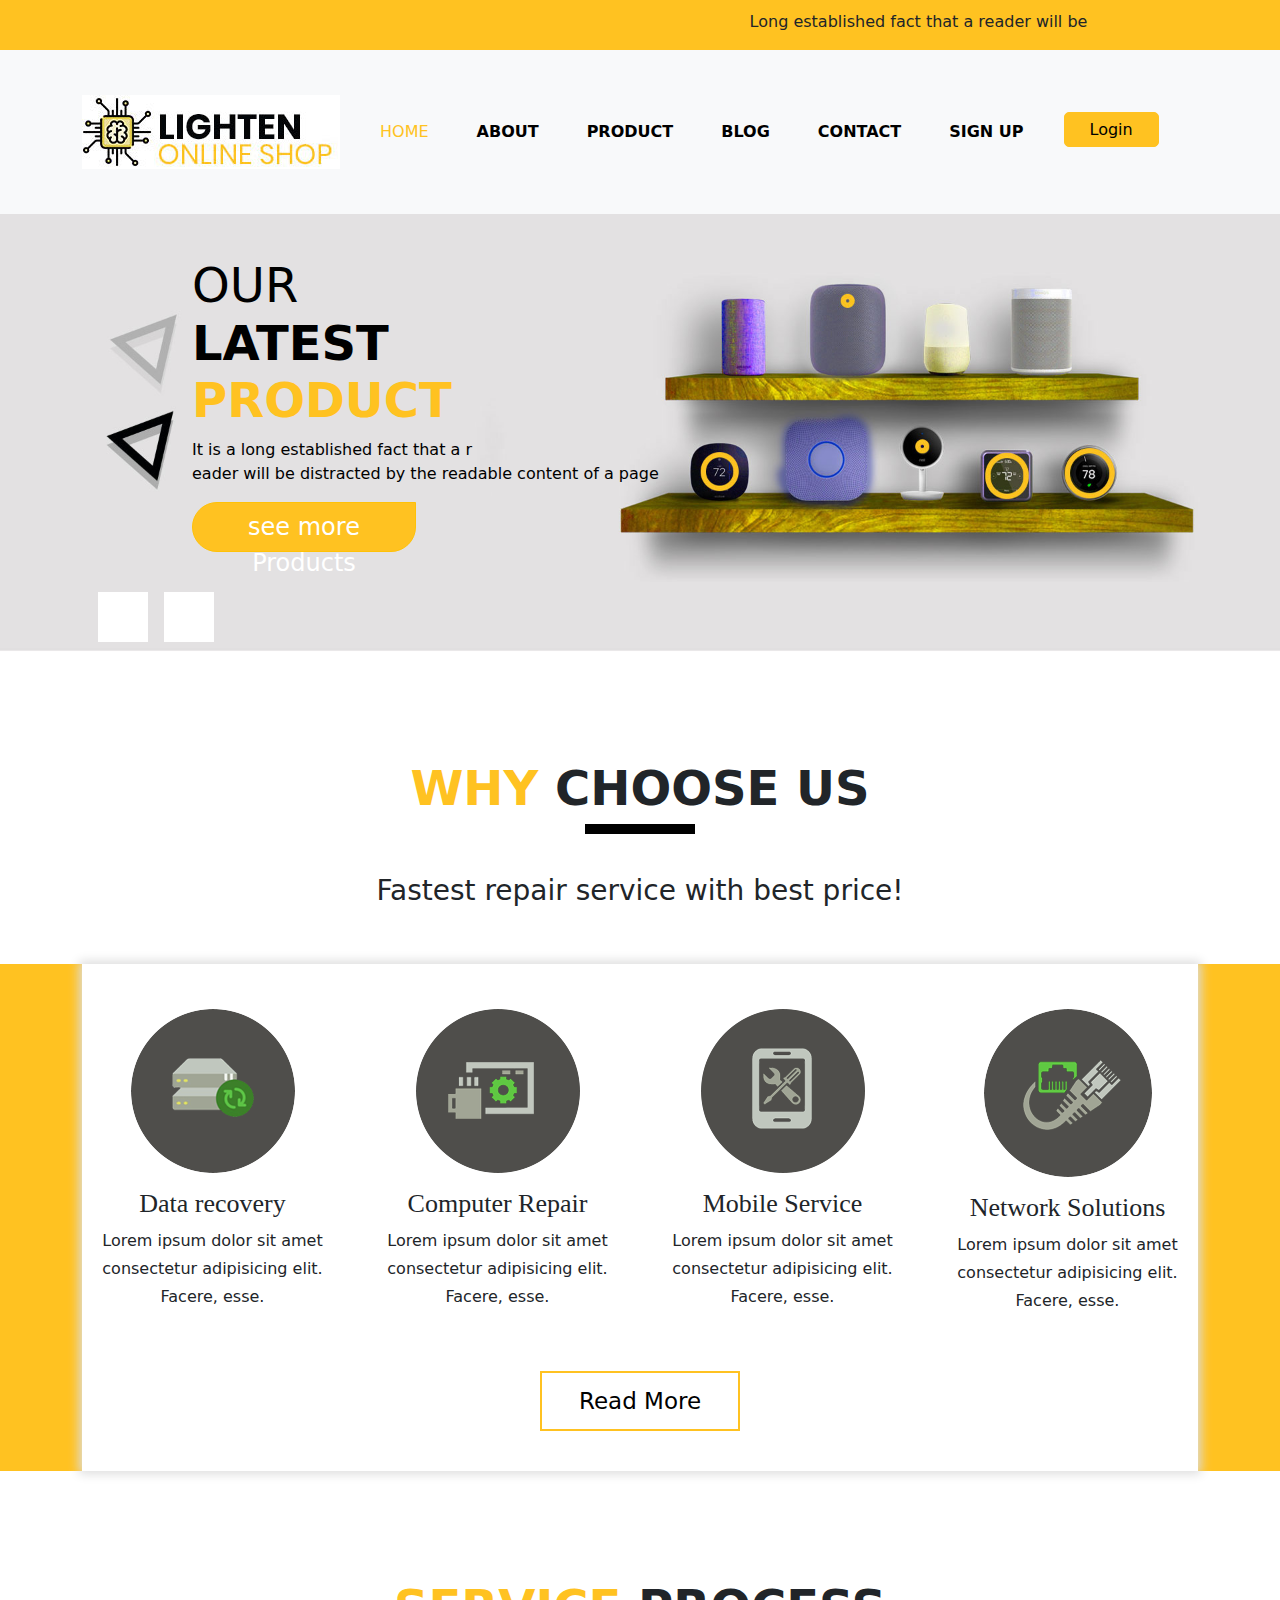
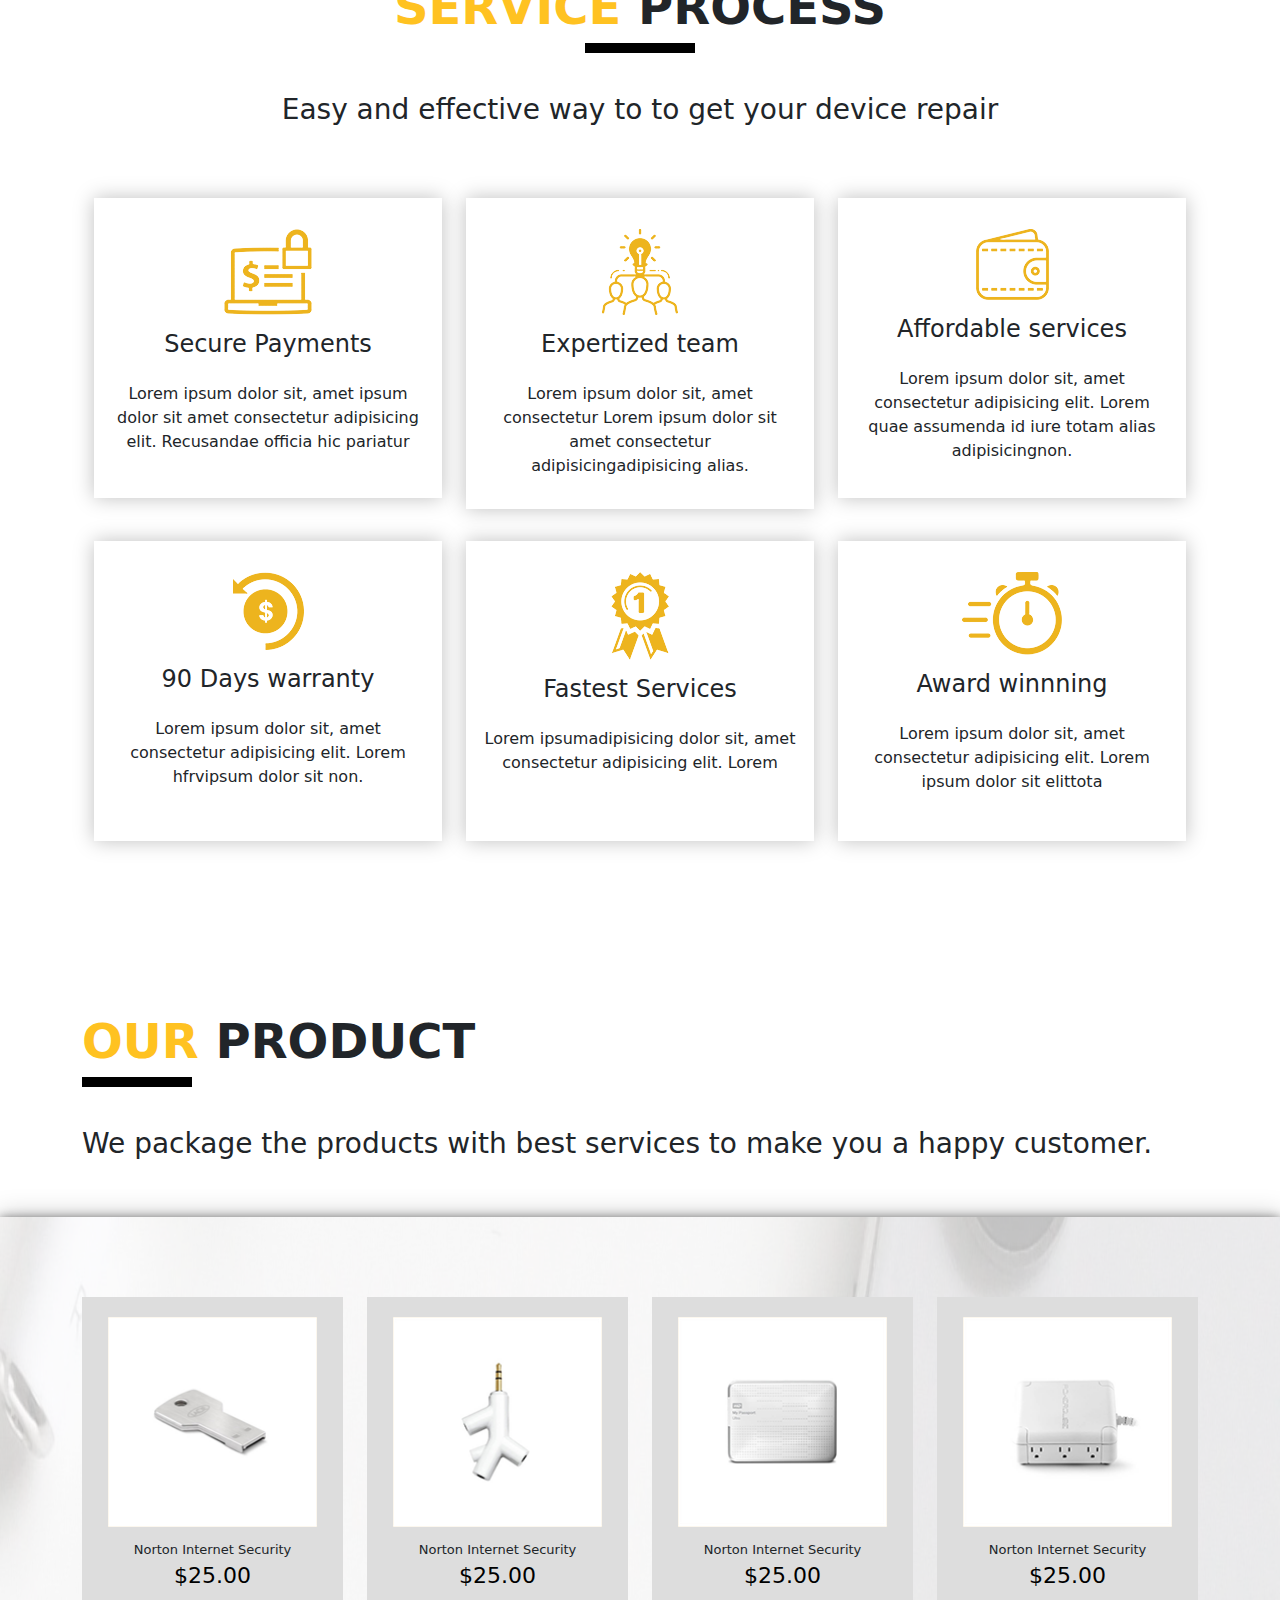
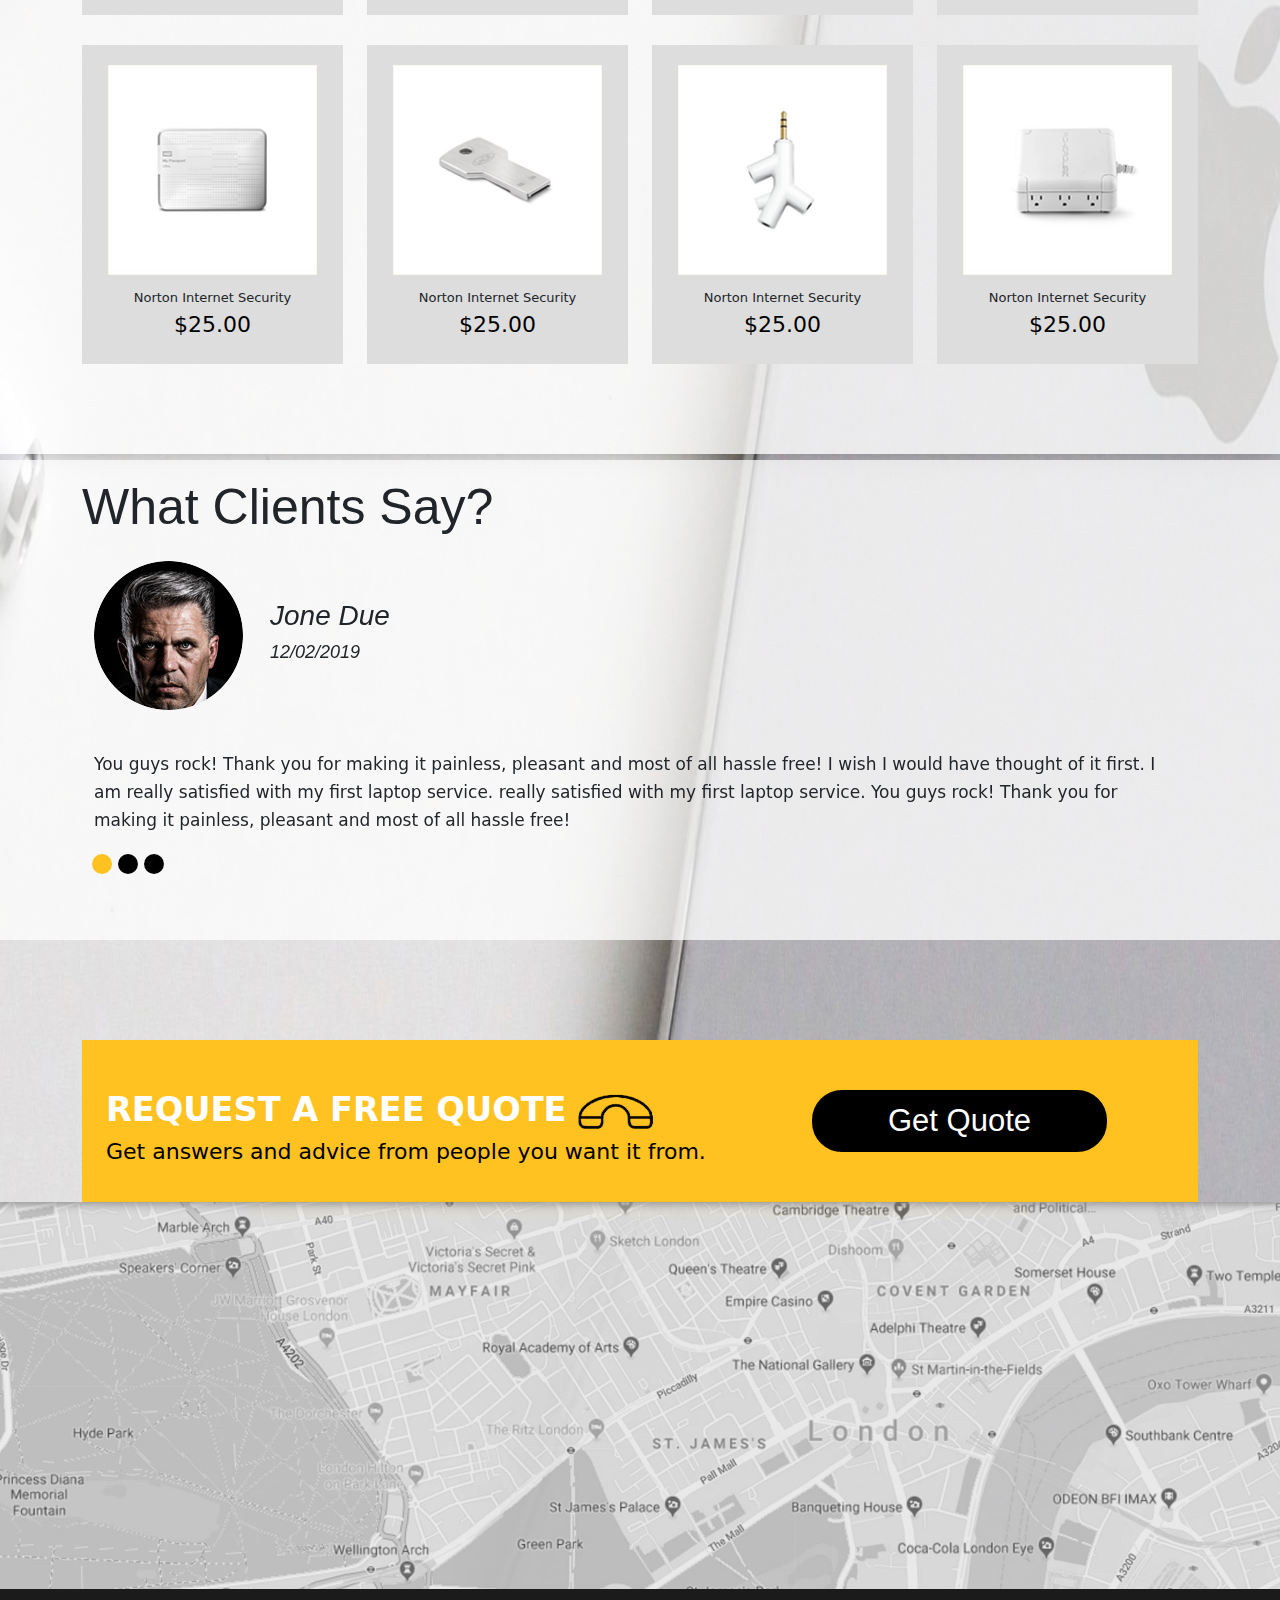
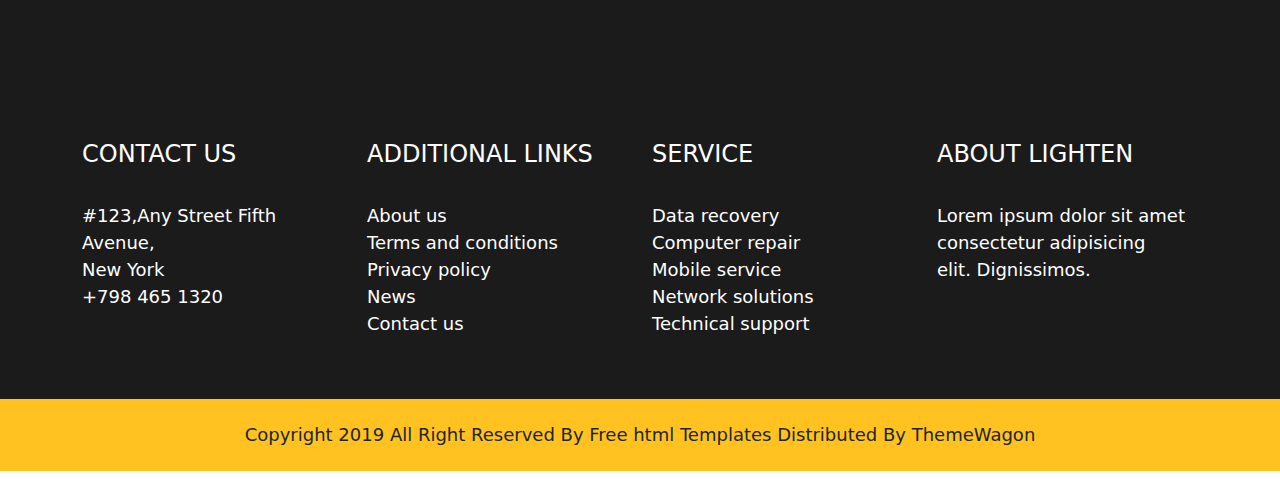
<file: index.html>
<!DOCTYPE html>
<html lang="en">

<head>
    <meta charset="UTF-8">
    <meta name="viewport" content="width=device-width, initial-scale=1.0">
    <title>Index</title>
    <link rel="preconnect" href="https://fonts.googleapis.com">
    <link rel="preconnect" href="https://fonts.gstatic.com" crossorigin>
    <link href="https://fonts.googleapis.com/css2?family=Lora:ital,wght@0,400..700;1,400..700&display=swap"
        rel="stylesheet">
    <link href="https://cdn.jsdelivr.net/npm/bootstrap@5.3.3/dist/css/bootstrap.min.css" rel="stylesheet"
        integrity="sha384-QWTKZyjpPEjISv5WaRU9OFeRpok6YctnYmDr5pNlyT2bRjXh0JMhjY6hW+ALEwIH" crossorigin="anonymous">
    <link rel="stylesheet" href="https://cdnjs.cloudflare.com/ajax/libs/font-awesome/6.5.1/css/all.min.css"
        integrity="sha512-DTOQO9RWCH3ppGqcWaEA1BIZOC6xxalwEsw9c2QQeAIftl+Vegovlnee1c9QX4TctnWMn13TZye+giMm8e2LwA=="
        crossorigin="anonymous" referrerpolicy="no-referrer">
    <!-- <link href="https://cdn.jsdelivr.net/npm/bootstrap@5.0.2/dist/css/bootstrap.min.css" rel="stylesheet" integrity="sha384-EVSTQN3/azprG1Anm3QDgpJLIm9Nao0Yz1ztcQTwFspd3yD65VohhpuuCOmLASjC" crossorigin="anonymous"> -->

    <script src="https://cdn.jsdelivr.net/npm/@popperjs/core@2.9.2/dist/umd/popper.min.js"
        integrity="sha384-IQsoLXl5PILFhosVNubq5LC7Qb9DXgDA9i+tQ8Zj3iwWAwPtgFTxbJ8NT4GN1R8p"
        crossorigin="anonymous"></script>
    <script src="https://cdn.jsdelivr.net/npm/bootstrap@5.0.2/dist/js/bootstrap.min.js"
        integrity="sha384-cVKIPhGWiC2Al4u+LWgxfKTRIcfu0JTxR+EQDz/bgldoEyl4H0zUF0QKbrJ0EcQF"
        crossorigin="anonymous"></script>


    <link rel="stylesheet" href="style.css">
</head>

    <body>
        <div class="header text-center">
            <div class="container-fluid d-none d-md-block top-head">

                <div class="row  align-items-center">

                    <div class=" col-lg-6 col-md-6 col-xs-12 text-left">
                        <div class="logo">
                            <i class="fa-brands fa-facebook-f"></i>
                            <i class="fa-brands fa-twitter"></i>
                            <i class="fa-brands fa-instagram"></i>
                            <i class="fa-brands fa-linkedin-in"></i>
                        </div>
                    </div>

                    <div class="col-lg-6 col-md-6 col-xs-12 text-center">
                        <div class="info">
                            <p>Long established fact that a reader will be</p>
                        </div>
                    </div>
                </div>
            </div>





            <!-- navbar- -->

            <nav class="navbar navbar-expand-lg navbar-light bg-light navsec">
                <div class="container col-md-12 col-sm-12 col-xs-12 text-center">
                    <a class="navbar-brand  navimg" href="#">
                        <img src="logo.jpg" alt="">
                    </a>

<!-- 
                    <button class="navbar-toggler col-md-6 d-none d-lg-block d-md-none col-xs-12 bg-dark toggler" type="button"
                        data-bs-toggle="collapse" data-bs-target="#navbarNav" aria-controls="navbarNav"
                        aria-expanded="false" aria-label="Toggle navigation">
                        <span><i class="fa-solid fa-bars"></i></span>
                    </button> -->

                    <button class="responosive navbar-toggler col-12 bg-dark  toggler" type="button"
                        data-bs-toggle="collapse" data-bs-target="#navbarNav" aria-controls="navbarNav"
                        aria-expanded="false" aria-label="Toggle navigation">
                        <span><i class="fa-solid fa-bars"></i></span>
                    </button>

                    <div class=" collapse navbar-collapse text-right" id="navbarNav">
                        <ul class="container navbar-nav  col-lg-12 col-md-6 ">
                            <li class="nav-item px-3 navitem">
                                <a class="nav-link active" aria-current="page" href="#">HOME</a>
                            </li>
                            <li class="nav-item navitem px-3">
                                <a class="nav-link navlink" href="#about">ABOUT</a>
                            </li>
                            <li class="nav-item navitem px-3">
                                <a class="nav-link navlink" href="#product">PRODUCT</a>
                            </li>
                            <li class="nav-item navitem px-3">
                                <a class="nav-link navlink" href="#blog">BLOG</a>
                            </li>
                            <li class="nav-item navitem px-3">
                                <a class="nav-link navlink" href="#contact">CONTACT</a>
                            </li>
                            <li class="nav-item navitem px-3">
                                <a class="nav-link navlink" href="#">SIGN UP</a>
                            </li>
                            <li class="buttn col-lg-1 col-md-1 col-ms-1 px-3 d-none d-xl-flex">
                                <button type="button" class="btnn ">Login</button>
                            </li>
                        </ul>
                    </div>
                </div>
            </nav>
        </div>


            <div class="home">

                <div id="carouselExampleCaptions" class="carousel slide">

                    <div class="carousel-inner">
                        <div class="carousel-item  active cslitem">
                            <img src="home.jpg" class="d-block relative w-100  img-fluid" alt="...">
                            <div class="carousel-caption absolute text-start d-md-block cslcaption">
                                <h1>OUR <br> <strong class="black">LATEST </strong><br>
                                    <strong class="yellow">PRODUCT</strong>
                                </h1>
                                <p class="d-none d-md-block">It is a long established fact that a r <br>
                                    eader will be distracted by the readable content of a page </p>
                                <button type="button" class="btn btn-warning">see more Products</button>
                            </div>
                        </div>

                        <div class="carousel-item cslitem">
                            <img src="home.jpg" class="d-block relative w-100" alt="...">
                            <div class="carousel-caption absolute text-start d-md-block cslcaption">
                                <h1>OUR <br> <strong class="black">LATEST </strong><br>
                                    <strong class="yellow">PRODUCT</strong>
                                </h1>
                                <p class="d-none d-md-block">It is a long established fact that a r <br>
                                    eader will be distracted by the readable content of a page </p>
                                <button type="button" class="btn btn-warning">see more Products</button>

                            </div>
                        </div>

                        <div class="carousel-item cslitem">
                            <img src="home.jpg" class="d-block relative w-100" alt="...">
                            <div class="carousel-caption absolute text-start d-md-block cslcaption">
                                <h1>OUR <br> <strong class="black">LATEST </strong><br>
                                    <strong class="yellow">PRODUCT</strong>
                                </h1>
                                <p class="d-none d-md-block">It is a long established fact that a r <br>
                                    eader will be distracted by the readable content of a page </p>
                               <button type="button" class="btn btn-warning">see more Products</button>
                            </div>
                        </div>
                        <button class="carousel-control-prev cslprev" type="button" data-bs-target="#carouselExampleCaptions"
                        data-bs-slide="prev">
                        <span aria-hidden="true"><i class="fa-solid fa-chevron-left"></i></span>
                        <!-- <span class="visually-hidden">Previous</span> -->
                    </button>
                    <button class="carousel-control-next cslnext" type="button" data-bs-target="#carouselExampleCaptions"
                        data-bs-slide="next">
                        <span aria-hidden="true"> <i class="fa-solid fa-chevron-right"></i></span>
                        <!-- <span class="visually-hidden">Next</span> -->
                    </button>
                    </div>
                    
                </div>
            </div>
            



        <!-- -why-  -->

        <section class="why">
            <div class="container">
                <div class="row">
                    <div class="col-lg-12 col-md-12 col-xs-12 whysection">
                        <p><span>WHY</span> CHOOSE US</p><br>
                        <h2>Fastest repair service with best price!</h2><br>
                    </div>
                </div>
            </div>
            <br>

            <div class="bgorange">
                <div class="container">
                    <div class="bgwhite">
                        <div class="row">
                            <div class="col-xl-3 col-lg-3 col-md-6 col-sm-12 ">
                                <div class="why-box align-items-center">
                                    <img src="why1.png" alt="">
                                    <h3>Data recovery</h3>
                                    <p>Lorem ipsum dolor sit amet consectetur adipisicing elit. Facere, esse.</p>
                                </div>
                            </div>
                            <div class="col-xl-3 col-lg-3 col-md-6 col-sm-12 ">
                                <div class="why-box align-items-center">
                                    <img src="why2.png" alt="">
                                    <h3>Computer Repair</h3>
                                    <p>Lorem ipsum dolor sit amet consectetur adipisicing elit. Facere, esse.</p>
                                </div>
                            </div>
                            <div class="col-xl-3 col-lg-3 col-md-6 col-sm-12 ">
                                <div class="why-box align-items-center">
                                    <img src="why3.png" alt="">
                                    <h3>Mobile Service</h3>
                                    <p>Lorem ipsum dolor sit amet consectetur adipisicing elit. Facere, esse.</p>
                                </div>
                            </div>
                            <div class="col-xl-3 col-lg-3 col-md-6 col-sm-12 ">
                                <div class="why-box align-items-center">
                                    <img src="why4.png" alt="">
                                    <h3>Network Solutions</h3>
                                    <p>Lorem ipsum dolor sit amet consectetur adipisicing elit. Facere, esse.</p>
                                </div>
                            </div>



                            <div class="col-md-12 d-flex justify-content-center user-select-auto read-more">
                                <button>Read More</button>
                            </div>
                        </div>

                    </div>
                </div>


            </div>

        </section>

        <!-- -service - -->
        <section class="service">
            <div class="container">
                <div class="row">
                    <div class="col-lg-12 col-md-12 col-xs-12 text-center whysection ">
                        <p><span>SERVICE</span> PROCESS</p><br>
                        <h2>Easy and effective way to to get your device repair</h2>
                    </div>
                </div>

                <div class="container">
                    <div class="row py-5">
                        <div class="col-lg-4 col-md-4 col-xs-8 py-3 ">
                            <div class="serv">
                                <div class="service">
                                    <img src="service2.png" alt="" >
                                    <h4>Secure Payments</h4>
                                    <p>Lorem ipsum dolor sit, amet ipsum dolor sit amet consectetur adipisicing elit.
                                        Recusandae officia hic pariatur
                                    </p>
                                </div>
                            </div>
                        </div>

                        <div class="col-lg-4 col-md-4 col-xs-8 py-3 ">
                            <div class="serv">
                                <img src="service3.png" alt="">
                                <h4>Expertized team</h4>
                                <p>Lorem ipsum dolor sit, amet consectetur
                                    Lorem ipsum dolor sit amet consectetur adipisicingadipisicing alias.</p>
                            </div>
                        </div>

                        <div class="col-lg-4 col-md-4 col-xs-8 py-3">
                            <div class="serv">
                                <img src="service4.png" alt="">
                                <h4>Affordable services</h4>
                                <p>Lorem ipsum dolor sit, amet consectetur adipisicing elit.
                                    Lorem quae assumenda id iure totam alias adipisicingnon.</p>
                            </div>
                        </div>

                        <div class="col-lg-4 col-md-4 col-xs-8 py-3 ">
                            <div class="serv">
                                <img src="service5.png" alt="" >
                                <h4>90 Days warranty</h4>
                                <p>Lorem ipsum dolor sit, amet consectetur adipisicing elit.
                                    Lorem hfrvipsum dolor sit non.</p>
                            </div>
                        </div>

                        <div class="col-lg-4 col-md-4 col-xs-8 py-3 ">
                            <div class="serv">
                                <img src="service6.png" alt="">
                                <h4>Fastest Services</h4>
                                <p>Lorem ipsumadipisicing dolor sit, amet consectetur adipisicing elit.
                                    Lorem</p>
                            </div>
                        </div>

                        <div class="col-lg-4 col-md-4 col-xs-8 py-3">
                            <div class="serv">
                                <img src="service1.png" alt="" >
                                <h4>Award winnning</h4>
                                <p>Lorem ipsum dolor sit, amet consectetur adipisicing elit.
                                    Lorem ipsum dolor sit elittota</p>
                            </div>
                        </div>
                    </div>
                </div>
            </div>

        </section>

        <!-- -product - -->
        <section class="product">
            <div class="container">
                <div class="row">
                    <div class="col-lg-12 col-md-12 col-xs-12 text-center whysecond">
                        <p><span>OUR</span> PRODUCT</p><br>
                        <h2>We package the products with best services to make you a happy customer.</h2>
                    </div>
                </div>
            </div> 
        </section><br><br>

            <section class="bg-imgg">

                <div class="products ">
                    <div class="container">
                        <div class="row">
                            <div class="col-xl-3 col-lg-3 col-md-6 col-sm-12 ">
                                <div class="prd">
                                    <div class="prod-box">
                                        <img src="p1.png" alt="">
                                        <h4>Norton Internet Security</h4>
                                        <h3>$25.00</h3>
                                    </div>
                                </div>
                            </div>

                            <div class="col-xl-3 col-lg-3 col-md-6 col-sm-12 prd">
                                <div class="prod-box">
                                    <img src="p2.png" alt="">
                                    <h4>Norton Internet Security</h4>
                                    <h3>$25.00</h3>
                                </div>
                            </div>

                            <div class="col-xl-3 col-lg-3 col-md-6 col-sm-12 prd">
                                <div class="prod-box">
                                    <img src="p3.png" alt="">
                                    <h4>Norton Internet Security</h4>
                                    <h3>$25.00</h3>
                                </div>
                            </div>

                            <div class="col-xl-3 col-lg-3 col-md-6 col-sm-12 prd">
                                <div class="prod-box">
                                    <img src="p4.png" alt="">
                                    <h4>Norton Internet Security</h4>
                                    <h3>$25.00</h3>
                                </div>
                            </div>

                            <div class="col-xl-3 col-lg-3 col-md-6 col-sm-12 prd">
                                <div class="prod-box">
                                    <img src="p3.png" alt="">
                                    <h4>Norton Internet Security</h4>
                                    <h3>$25.00</h3>
                                </div>
                            </div>

                            <div class="col-xl-3 col-lg-3 col-md-6 col-sm-12 prd">
                                <div class="prod-box">
                                    <img src="p1.png" alt="">
                                    <h4>Norton Internet Security</h4>
                                    <h3>$25.00</h3>
                                </div>
                            </div>

                            <div class="col-xl-3 col-lg-3 col-md-6 col-sm-12 prd">
                                <div class="prod-box">
                                    <img src="p2.png" alt="">
                                    <h4>Norton Internet Security</h4>
                                    <h3>$25.00</h3>
                                </div>
                            </div>

                            <div class="col-xl-3 col-lg-3 col-md-6 col-sm-y prd">
                                <div class="prod-box">
                                    <img src="p4.png" alt="">
                                    <h4>Norton Internet Security</h4>
                                    <h3>$25.00</h3>
                                </div>
                            </div>
                        </div>
                    </div>
                </div>


                <!-- -carousel- -->
                <section class="client">
                    <div class=" container">
                        <div class="row ">
                            <div class="client-head text-center">
                                <p> What Clients Say? </p>
                            </div>
                        </div>

                        <div id="carouselExampleCaption" class="carousel slide" data-bs-ride="carousel">
                            <div class="">




                                <div class="carousel-inner container  ">


                                    <div class="carousel-item active ">
                                        <div class="row">
                                            <div class="cl-img col-lg-8  d-flex">
                                                <img src="client.png" alt="" class="cl-im">
                                                <h3>Jone Due <br>
                                                    <i> 12/02/2019 </i>
                                                </h3>
                                            </div>

                                            <div class="cl-txt">
                                                <p>You guys rock! Thank you for making it painless, pleasant and most of all
                                                    hassle free! I wish I would have thought of it first. I am really
                                                    satisfied with my first laptop service.
                                                    really satisfied with my first laptop service.
                                                    You guys rock! Thank you for making it painless, pleasant and most of
                                                    all hassle free!</p>
                                            </div>
                                        </div>
                                    </div>


                                    <div class="carousel-item ">
                                        <div class="row">
                                            <div class="cl-img col-lg-8  d-flex ">

                                                <img src="client.png" alt="" class="cl-im">
                                                <h3>Due Jone <br>
                                                    <i> 12/02/2019 </i>
                                                </h3>
                                            </div>


                                            <div class="cl-txt">
                                                <p>You guys rock! Thank you for making it painless, pleasant and most of all
                                                    hassle free! I wish I would have thought of it first. I am really
                                                    satisfied with my first laptop service.
                                                    You guys rock! Thank you for making it painless, pleasant and most of
                                                    all hassle free! I wish I would have thought of it first. I am I am</p>
                                            </div>
                                        </div>
                                    </div>

                                    <div class="carousel-item ">
                                        <div class="row">
                                            <div class="cl-img col-lg-8  d-flex ">

                                                <img src="client.png" alt="" class="cl-im">

                                                <h3>Jone Due Jone <br>
                                                    <i> 12/02/2019 </i>
                                                </h3>
                                            </div>


                                            <div class="cl-txt">
                                                <p>You guys rock! Thank you for making it painless, pleasant and most of all
                                                    hassle free! I wish I would have thought of it first. I am really
                                                    satisfied with my first laptop service.
                                                    You guys rock! Thank you for making it painless, pleasant Lorem ipsum
                                                    dolor sit amet consectetur.</p>
                                            </div>
                                        </div>
                                    </div>

                                    <div class="carousel-indicators">
                                        <button type="button" data-bs-target="#carouselExampleIndicators"
                                            data-bs-slide-to="0" class="active" aria-current="true"
                                            aria-label="Slide 1"></button>
                                        <button type="button" data-bs-target="#carouselExampleIndicators"
                                            data-bs-slide-to="1" aria-label="Slide 2"></button>
                                        <button type="button" data-bs-target="#carouselExampleIndicators"
                                            data-bs-slide-to="2" aria-label="Slide 3"></button>
                                    </div>


                                </div>
                            </div>
                        </div>
                    </div>
                </section>


                <div class="container">
                    <div class="yellow-background">
                        <div class="row px-4">
                            <div class="col-lg-7 col-md-7 col-ms-7 col-xs-12">
                                <div class="yellowbar">
                                    <h3>REQUEST A FREE QUOTE <img src="call.png" alt=""> </h3>
                                    <p>Get answers and advice from people you want it from.</p>
                                </div>
                            </div>
                            <div class="col-lg-5 col-md-5 col-ms-5 col-xs-12 d-flex justify-content-center get-quote">
                                <div class="yellowbarsec px-5">
                                    <button>Get Quote</button>
                                </div>
                            </div>
                        </div>
                    </div>
                </div>
            </section>


            <!-- map -->
            <div class="container-fluid px-0">
                <div class="map-bg col-lg-12 col-md-12 col-ms-6 col-xs-6">
                    <img src="map.jpg" alt="map">
                </div>
            </div>


                <!-- -footer - -->
            <div class="footer ">
                <div class="footer-top container">

                    <div class="row">
                        <div class=" col-lg-12 col-md-12 col-ms-12 col-xs-10  ">
                            <div class="icon text-center">

                                <i class="fa-brands fa-instagram px-4 "></i>
                                <i class="fa-brands fa-x-twitter px-4 "></i>
                                <i class="fa-brands fa-linkedin px-4"></i>
                                <i class="fa-brands fa-facebook px-4 "></i>
                            </div>
                        </div>

                    </div>

                    <div class="row">

                        <div class="col-lg-3 col-md-6 col-xs-7 head1">
                            <div class="head-bottom py-3">
                                <h3><span>CONTACT US</span></h3>
                                <p>#123,Any Street Fifth Avenue,<br> New York
                                    <br> +798 465 1320
                                </p>
                            </div>
                        </div>

                        <!-- - - - - - - - - - - -  - - - - -  - - - - - -  - - - - -   -->
                        <div class="col-lg-3 col-md-6 col-xs-7 head1">
                            <div class="head-bottom py-3">
                                <h3><span>ADDITIONAL LINKS</span></h3>
                                <p>
                                    About us <br>
                                    Terms and conditions <br>
                                    Privacy policy <br>
                                    News <br>
                                    Contact us <br>
                                </p>
                            </div>
                        </div>
                        <!-- - - - - - - - - - - -  - - - - -  - - - - - -  - - - - -  -->
                        <div class="col-lg-3 col-md-6 col-xs-7 head1">
                            <div class="head-bottom py-3">
                                <h3><span>SERVICE</span></h3>
                                <p>
                                    Data recovery <br>
                                    Computer repair <br>
                                    Mobile service <br>
                                    Network solutions<br>
                                    Technical support<br>
                                </p>
                            </div>
                        </div>

                        <!-- - - - - - - - - - - -  - - - - -  - - - - - -  - - - - -  -->
                        <div class="col-lg-3 col-md-6 col-xs-7 head1">
                            <div class="head-bottom py-3">
                                <h3><span>ABOUT LIGHTEN</span></h3>
                                <p>Lorem ipsum dolor sit amet <br>
                                    consectetur adipisicing <br>
                                    elit. Dignissimos.</p>
                            </div>
                        </div>
                    </div>
                </div>
            </div>

            <footer>
                <div class="footer-bottom text-center">
                    <h4>Copyright 2019 All Right Reserved By Free html Templates Distributed By ThemeWagon </h4>
                </div>
            </footer>
    </body>

</html>
</file>
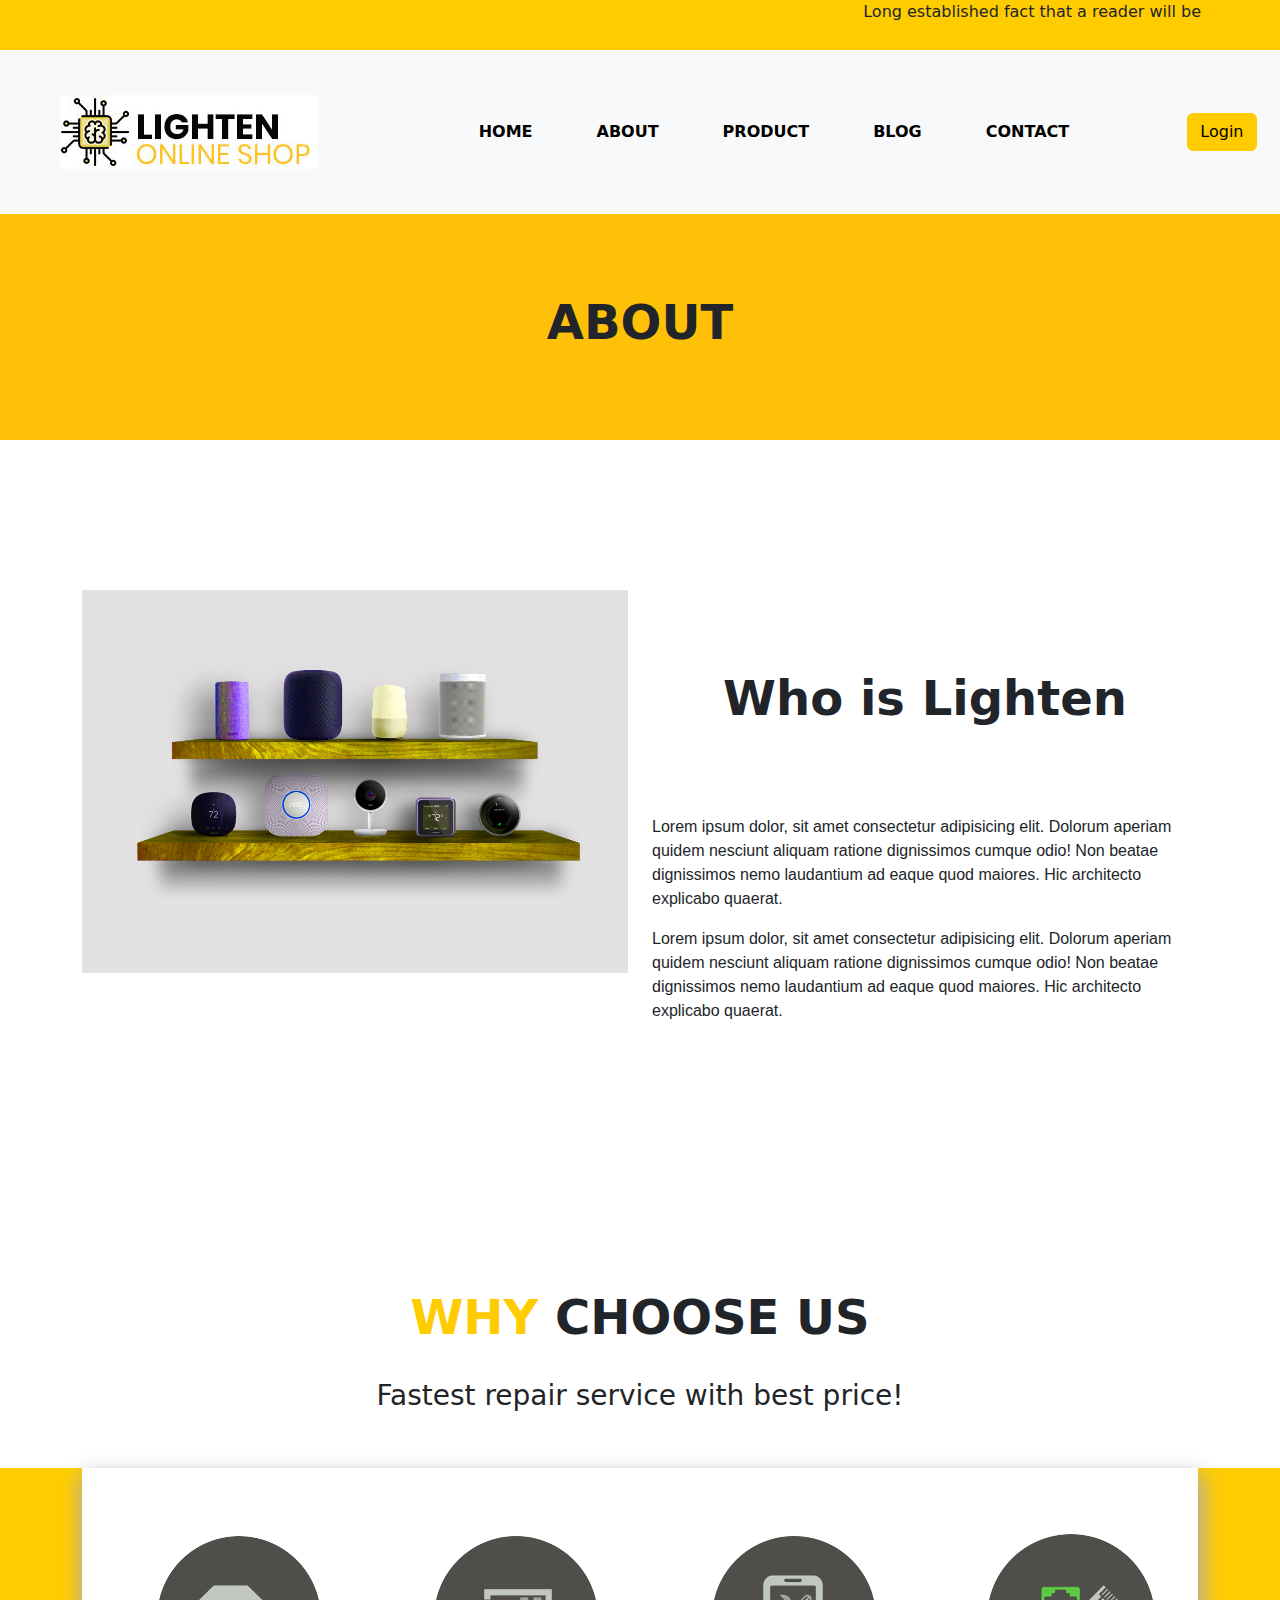
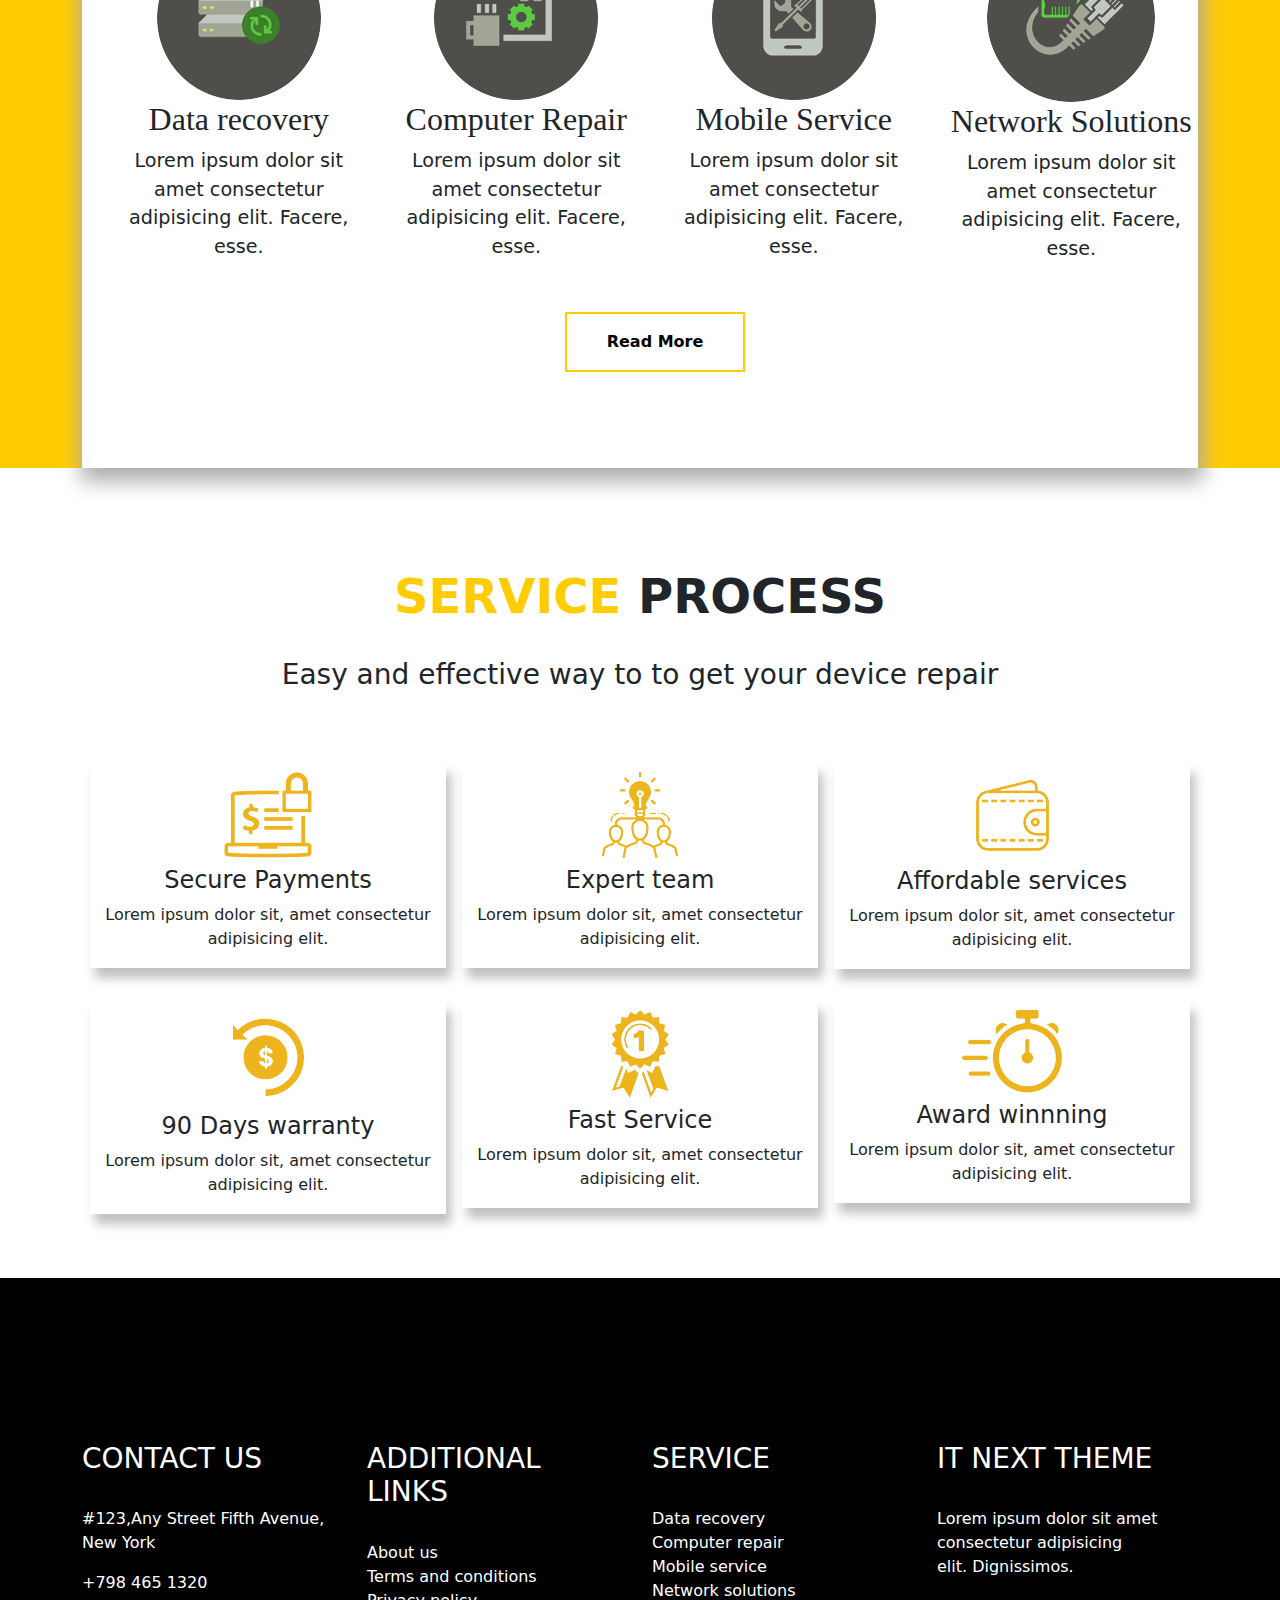
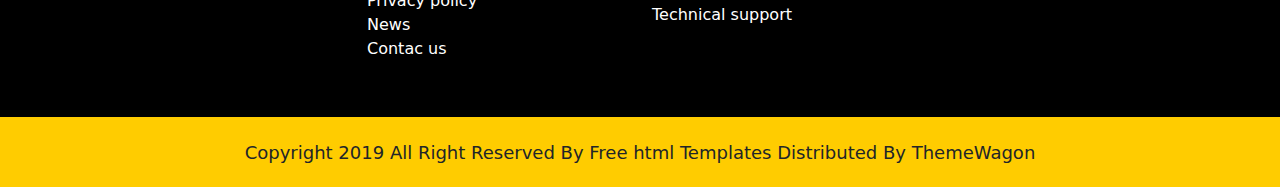
<file: about.html>
<!DOCTYPE html>
<html lang="en">
<head>
    <meta charset="UTF-8">
    <meta name="viewport" content="width=device-width, initial-scale=1.0">
    <title>About</title>
    <link rel="preconnect" href="https://fonts.googleapis.com">
    <link rel="preconnect" href="https://fonts.gstatic.com" crossorigin>
    <link href="https://fonts.googleapis.com/css2?family=Lora:ital,wght@0,400..700;1,400..700&display=swap"rel="stylesheet">
    <link href="https://cdn.jsdelivr.net/npm/bootstrap@5.3.3/dist/css/bootstrap.min.css" rel="stylesheet" integrity="sha384-QWTKZyjpPEjISv5WaRU9OFeRpok6YctnYmDr5pNlyT2bRjXh0JMhjY6hW+ALEwIH" crossorigin="anonymous">
    <link rel="stylesheet" href="https://cdnjs.cloudflare.com/ajax/libs/font-awesome/6.5.1/css/all.min.css" integrity="sha512-DTOQO9RWCH3ppGqcWaEA1BIZOC6xxalwEsw9c2QQeAIftl+Vegovlnee1c9QX4TctnWMn13TZye+giMm8e2LwA==" 
    crossorigin="anonymous" referrerpolicy="no-referrer" />
    <link rel="stylesheet" href="about.css">
</head>
<body>

    <!-- <div class="load" style="display: none;">
    <div class="loader_bg" style="display: none;">
        <div class="loader"><img src="loading.png" alt="#"></div>
    </div>
    </div> -->
    
      
    <div class="header ">
        <div class="container-fluid top-head">
            
            <div class="row align-items-center">
                <div class="col-lg-6 col-md-6 col-xs-12">
                    <div class="logo">
                        <i id="#" class="fa-brands fa-facebook-f"></i>
                        <i id="#" class="fa-brands fa-twitter"></i>
                        <i id="#" class="fa-brands fa-instagram"></i>
                        <i id="#" class="fa-brands fa-linkedin-in"></i>
                    </div>
                </div>

                <div class="col-lg-6 col-md-6 col-xs-12">
                    <div class="info">
                        <p>Long established fact that a reader will be</p>
                    </div>
                </div>
            </div>
        </div>
                       
        <nav class="navbar navbar-expand-lg navbar-light bg-light">
            <div class="container-fluid">
                <a class="col-lg-4 col-md-3 col-ms-3 px-5 navbar-brand" href="#"><img src="logo.jpg" alt=""></a>
    
    
              <button class="navbar-toggler col-xl-4 col-md-4 bg-dark" type="button" data-bs-toggle="collapse" data-bs-target="#navbarNav" aria-controls="navbarNav" aria-expanded="false" aria-label="Toggle navigation">
                <span class="navbar-toggler-icon"></span>
              </button>
    
                <div class="collapse navbar-collapse " id="navbarNav">
                    <ul class="navbar-nav col-xl-12 col-lg-5 col-md-5">
                        <li class="nav-item px-4">
                            <a class="nav-link active" aria-current="page" href="#">HOME</a>
                        </li>
                        <li class="nav-item px-4">
                            <a class="nav-link " href="#">ABOUT</a>
                        </li>
                        <li class="nav-item px-4">
                            <a class="nav-link" href="#">PRODUCT</a>
                        </li>
                        <li class="nav-item px-4">
                            <a class="nav-link" href="#">BLOG</a>
                        </li>
                        <li class="nav-item px-4">
                            <a class="nav-link" href="#">CONTACT</a>
                        </li>
                        <!-- <li class="nav-item px-4">
                            <a class="nav-link" href="#">SIGN UP</a>
                        </li> -->
                    </ul>
                </div>
    
                <div class="buttn col-lg-1 col-md-1 col-ms-1 px-4 d-none d-xl-flex">
                    <button type="button" class="btn ">Login</button>
                </div>
              </div>
            </div>
        </nav>
        </div>


        <!-- </div>
    </div> -->
<!-- -------------------------------------------bg-color ------------------------------ -->
    <div class="bg-warning px-5">
        <div class="container">
            <div class="row">
                <h2>ABOUT</h2>
            </div>
        </div>
    </div>

    <!-- --------------------------------- abt-section ------------------------------- -->
    <div class="about">
        <div class="container">
            <div class="row text-start">
                <div class="col-xl-6 col-lg-6 col-md-10 col-xs-6">
                    <div class="abt-img">
                        <img src="about.png" alt="ABOUT">
                    </div>
                </div>
                <div class="col-xl-6 col-lg-6 col-md-10 col-xs-6 text-start">
                    
                    <div class="abt-txt ">
                        <h2>Who is Lighten</h2>
                        <p>Lorem ipsum dolor, sit amet consectetur adipisicing elit. Dolorum aperiam quidem nesciunt aliquam ratione dignissimos cumque odio! Non beatae dignissimos nemo laudantium ad eaque quod maiores. Hic architecto explicabo quaerat.</p>
                        <p>Lorem ipsum dolor, sit amet consectetur adipisicing elit. Dolorum aperiam quidem nesciunt aliquam ratione dignissimos cumque odio! Non beatae dignissimos nemo laudantium ad eaque quod maiores. Hic architecto explicabo quaerat.</p>

                    </div>
                </div>
            </div>
        </div>
    </div>

    <!-- -------------------------------------why --------------------------------- -->
    <section class="why text-center">
        <div class="container">
            <div class="row">
                <div class="col-lg-12 col-md-12 col-xs-12 whyy">
                    <h1><span>WHY</span> CHOOSE US</h1><br>
                    <h3>Fastest repair service with best price!</h3>
                </div>
            </div>
        </div><br><br>

        <div class="bgo">
            <div class="container">
                <div class="bgl">
                    <div class="row align-items-center">
                        <div class="col-xl-3 col-lg-3 col-md-6 col-ms-3 py-3 d-flex justify-content-center">
                            <div class="why-box align-items-center">
                                <img src="why1.png" alt="" >
                                <h3>Data recovery</h3>
                                <p>Lorem ipsum dolor sit amet consectetur adipisicing elit. Facere, esse.</p>
                            </div>
                        </div>
                        <div class="col-xl-3 col-lg-3 col-md-6 col-ms-3 py-3 align-items-center">
                            <div class="why-box align-items-center">
                                <img src="why2.png" alt="">
                                <h3>Computer Repair</h3>
                                <p>Lorem ipsum dolor sit amet consectetur adipisicing elit. Facere, esse.</p>
                            </div>
                        </div>
                        <div class="col-xl-3 col-lg-3 col-md-6 col-ms-6 py-3 align-items-center">
                            <div class="why-box align-items-center">
                                <img src="why3.png" alt="">
                                <h3>Mobile Service</h3>
                                <p>Lorem ipsum dolor sit amet consectetur adipisicing elit. Facere, esse.</p>
                            </div>
                        </div>
                        <div class="col-xl-3 col-lg-3 col-md-6 col-ms-6 py-3 align-items-center">
                            <div class="why-box align-items-center">
                                <img src="why4.png" alt="">
                                <h3>Network Solutions</h3>
                                <p>Lorem ipsum dolor sit amet consectetur adipisicing elit. Facere, esse.</p>
                            </div>
                        </div>

                        <!-- <div class=" col-md-6  py-3 btn-read d-flex justify-content-center">
                            <button>Read More</button>
                        </div> -->

                        <div class="col-md-12 py-3 d-flex justify-content-center user-select-auto read-more">
                            <button>Read More</button>
                         </div>
                    </div>

                </div>
            </div>
            

        </div>

    </section>

    <!-- ---------------------------------------service -------------------------- -->
    <section class="service">
        <div class="container">
            <div class="row">
                <div class="col-lg-12 col-md-12 col-xs-12 text-center whyy ">
                    <h1><span>SERVICE</span> PROCESS</h1><br>
                    <h3>Easy and effective way to to get your device repair</h3>
                </div>
            </div>

            <div class="container">
            <div class="row py-5">
                <div class="col-lg-4 col-md-6 col-xs-8 py-3 px-2">
                    <div class="serv">
                        <div class="service">
                        <img src="service2.png" alt="" class="py-2">
                        <h4>Secure Payments</h4>
                        <p>Lorem ipsum dolor sit, amet consectetur adipisicing elit.</p>
                        </div>
                    </div>
                </div>

                <div class="col-lg-4 col-md-6 col-xs-8 py-3 px-2">
                    <div class="serv">
                        <img src="service3.png" alt="" class="py-2">
                        <h4>Expert team</h4>
                        <p>Lorem ipsum dolor sit, amet consectetur adipisicing elit.</p>
                    </div>
                </div>

                <div class="col-lg-4 col-md-6 col-xs-8 py-3 px-2">
                    <div class="serv">
                        <img src="service4.png" alt="" class="py-3">
                        <h4>Affordable services</h4>
                        <p>Lorem ipsum dolor sit, amet consectetur adipisicing elit.</p>
                    </div>
                </div>

                <div class="col-lg-4 col-md-6 col-xs-8 py-3 px-2">
                    <div class="serv">
                        <img src="service5.png" alt="" class="py-3">
                        <h4>90 Days warranty</h4>
                        <p>Lorem ipsum dolor sit, amet consectetur adipisicing elit.</p>
                    </div>
                </div>

                <div class="col-lg-4 col-md-6 col-xs-8 py-3 px-2">
                    <div class="serv">
                        <img src="service6.png" alt="" class="py-2">
                        <h4>Fast Service</h4>
                        <p>Lorem ipsum dolor sit, amet consectetur adipisicing elit.</p>
                    </div>
                </div>

                <div class="col-lg-4 col-md-6 col-xs-8 py-3 px-2">
                    <div class="serv">
                        <img src="service1.png" alt="" class="py-2">
                        <h4>Award winnning</h4>
                        <p>Lorem ipsum dolor sit, amet consectetur adipisicing elit.</p>
                    </div>
                </div>
            </div>
            </div>
        </div>

    </section>



    <!-- ----------------------------------footer ----------------------------- -->
    <div class="footer " >
        <div class="footer-top container">

            <div class="row">
                <div class="icon text-center">
                    <div class=" col-lg-12 col-md-10 col-xs-8 ">
                    <i class="fa-brands fa-instagram px-5" ></i>
                    <i class="fa-brands fa-x-twitter px-5"></i>
                    <i class="fa-brands fa-linkedin px-5"></i>
                    <i class="fa-brands fa-facebook px-5"></i>
                    </div>
                </div>
            </div><br><br>

            <div class="row">

            <div class="col-lg-3 col-md-5 col-xs-7">
                <div class="head">
                <h3><span >CONTACT US</span></h3><br>
                <p>#123,Any Street Fifth Avenue,<br> New York</p>
                <p> +798 465 1320 </p>
                </div>
            </div> <br><br>
            
            <!---------------------------------------- -->
            <div class="col-lg-3 col-md-5 col-xs-7">
              <div class="head-cnt2">
                <h3><span >ADDITIONAL LINKS</span></h3><br>
                  <p>
                    About us <br>
                    Terms and conditions <br>
                    Privacy policy <br>
                    News <br>
                    Contac us <br>
                  </p>          
              </div>
            </div><br><br>
            <!-- ------------------------------- -->
            <div class="col-lg-3 col-md-5 col-xs-7">
            <div class="head2">
                <h3><span>SERVICE</span></h3><br>
                <p>
                    Data recovery <br>
                    Computer repair <br>
                    Mobile service <br>
                    Network solutions<br>
                    Technical support<br>
                </p>
            </div>
            </div>
            <br><br>
            <!-- -------------------------------- -->
            <div class="col-lg-3 col-md-5 col-xs-7">
                <div class="head3">
                <h3><span>IT NEXT THEME</span></h3><br>
                <p>Lorem ipsum dolor sit amet <br>
                    consectetur adipisicing <br> 
                    elit. Dignissimos.</p>
                </div>
            </div>
            </div>
        </div>
    </div>

<footer>
    <div class="footer-bottom text-center">
        <h4>Copyright 2019 All Right Reserved By Free html Templates Distributed By ThemeWagon </h4>
    </div>
</footer>
    
</body>
</html>
</file>
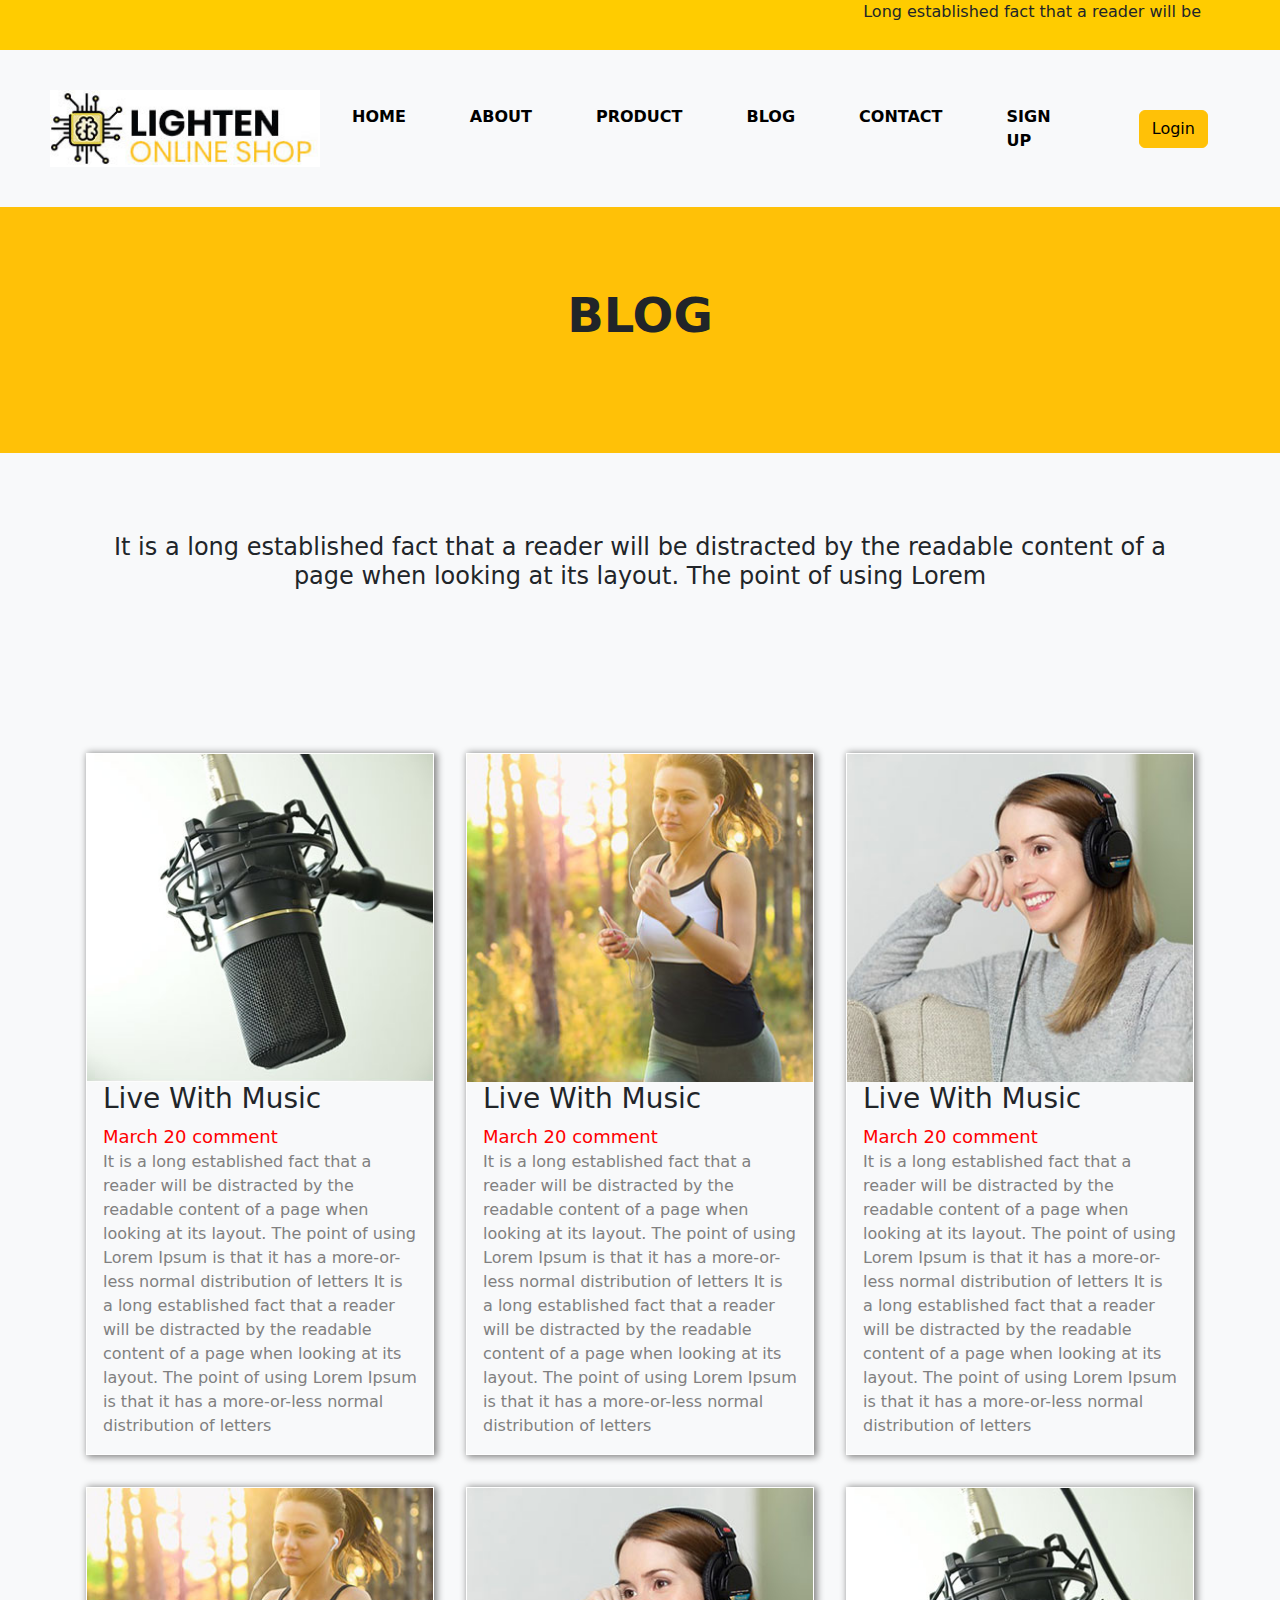
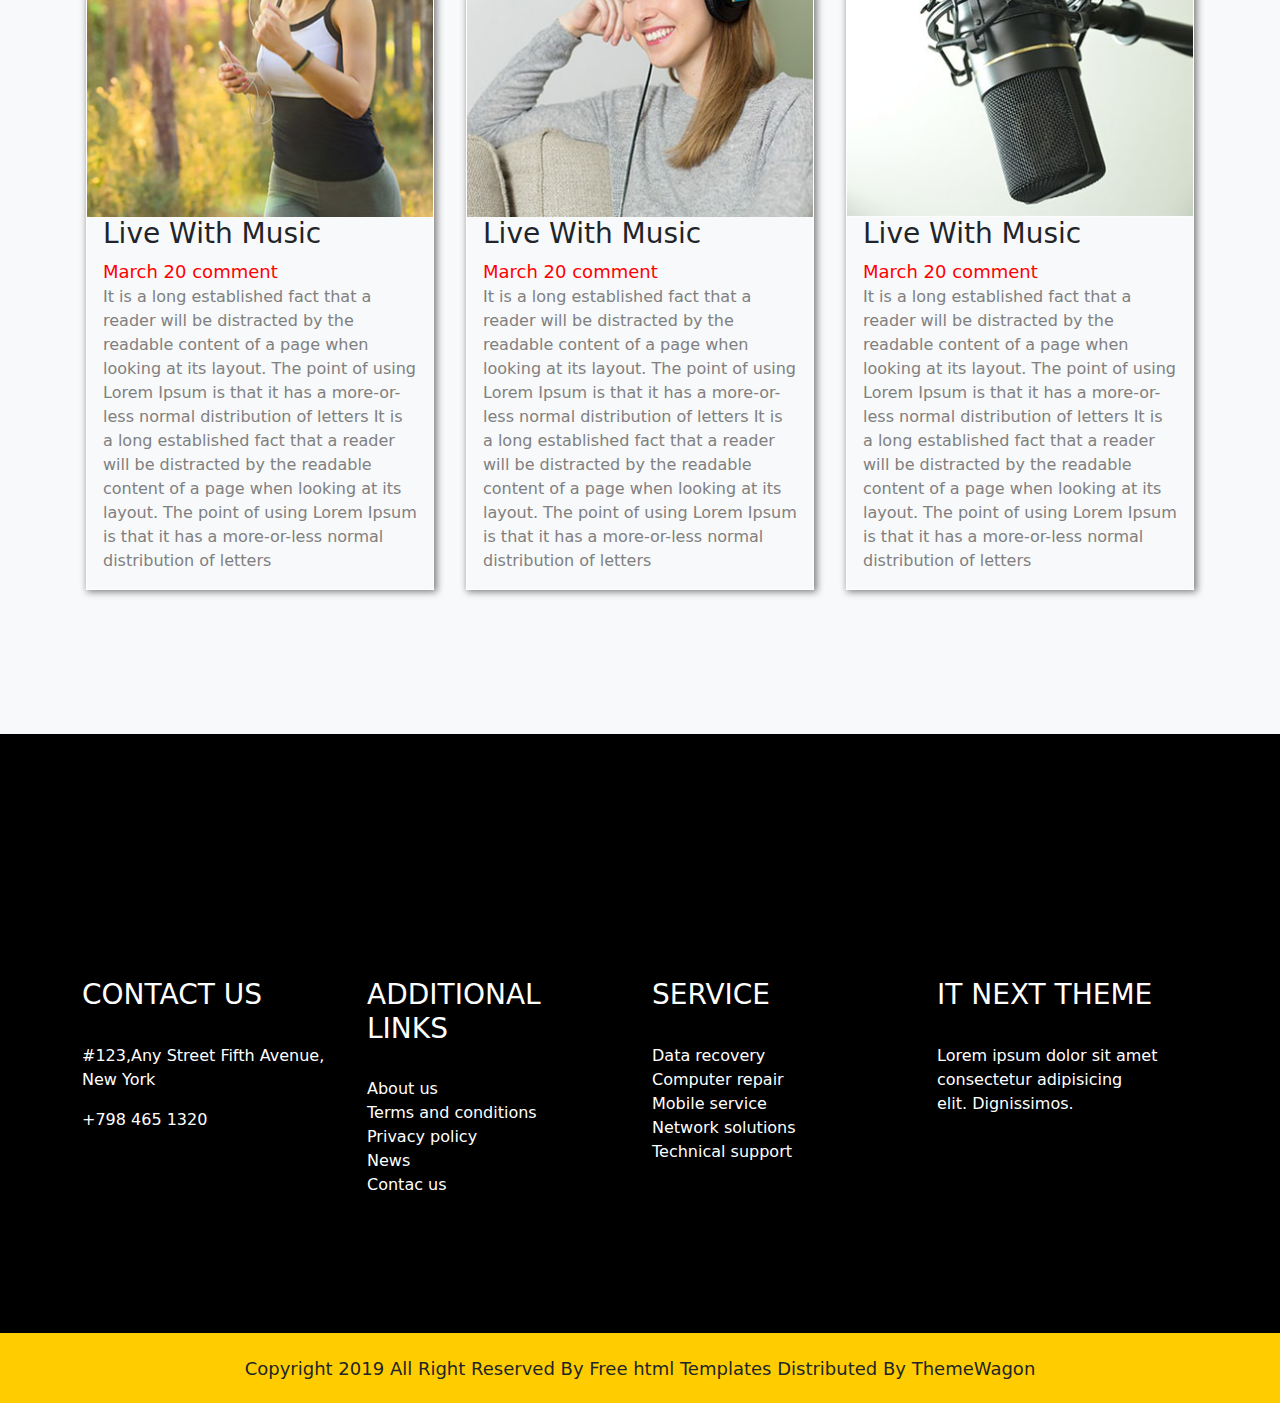
<file: blog.html>
<!DOCTYPE html>
<html lang="en">
<head>
    <meta charset="UTF-8">
    <meta name="viewport" content="width=device-width, initial-scale=1.0">
    <title>Blog</title>
    <link rel="preconnect" href="https://fonts.googleapis.com">
    <link rel="preconnect" href="https://fonts.gstatic.com" crossorigin>
    <link href="https://fonts.googleapis.com/css2?family=Lora:ital,wght@0,400..700;1,400..700&display=swap"rel="stylesheet">
    <link href="https://cdn.jsdelivr.net/npm/bootstrap@5.3.3/dist/css/bootstrap.min.css" rel="stylesheet" integrity="sha384-QWTKZyjpPEjISv5WaRU9OFeRpok6YctnYmDr5pNlyT2bRjXh0JMhjY6hW+ALEwIH" crossorigin="anonymous">
    <link rel="stylesheet" href="https://cdnjs.cloudflare.com/ajax/libs/font-awesome/6.5.1/css/all.min.css" integrity="sha512-DTOQO9RWCH3ppGqcWaEA1BIZOC6xxalwEsw9c2QQeAIftl+Vegovlnee1c9QX4TctnWMn13TZye+giMm8e2LwA==" 
    crossorigin="anonymous" referrerpolicy="no-referrer" />
    <link rel="stylesheet" href="blog.css">
</head>
<body>
    <div class="header ">
        <div class="container-fluid top-head">
            
            <div class="row align-items-center">
                <div class="col-lg-6 col-md-6 col-xs-12">
                    <div class="logo">
                        <i id="#" class="fa-brands fa-facebook-f"></i>
                        <i id="#" class="fa-brands fa-twitter"></i>
                        <i id="#" class="fa-brands fa-instagram"></i>
                        <i id="#" class="fa-brands fa-linkedin-in"></i>
                    </div>
                </div>

                <div class="col-lg-6 col-md-6 col-xs-12">
                    <div class="info">
                        <p>Long established fact that a reader will be</p>
                    </div>
                </div>
            </div>
        </div>
            
            
        <!-- <div class="bottom-head"> -->
            <!-- <div class="logo-img">
                <img src="logo.jpg" alt="">
            </div> -->
            <div class=" row navigation ">
                <nav class="navbar navbar-expand-lg navbar-light bg-light">
                    <div class="container-fluid">
                        <div class="logo-img col-lg-3 col-md-3">
                            <img src="logo.jpg" alt="">
                        </div>
                      <button class="navbar-toggler " type="button" data-bs-toggle="collapse" data-bs-target="#navbarNavDropdown" aria-controls="navbarNavDropdown" aria-expanded="false" aria-label="Toggle navigation">
                        <span class="navbar-toggler-icon"></span>
                      </button>
                      <div class="collapse navbar-collapse col-lg-6 col-md-6 " id="navbarNavDropdown">
                        <ul class="navbar-nav">
                          <li class="nav-item px-4">
                            <a class="nav-link "  href="index.html">HOME</a>
                          </li>
                          <li class="nav-item px-4">
                            <a class="nav-link " href="about.html">ABOUT</a>
                          </li>
                          <li class="nav-item px-4">
                            <a class="nav-link " href="product.html">PRODUCT</a>
                          </li>
                          <li class="nav-item px-4">
                            <a class="nav-link active" aria-current="page" href="#">BLOG</a>
                          </li>
                          <li class="nav-item px-4">
                            <a class="nav-link" href="contact.html">CONTACT</a>
                          </li>
                          <li class="nav-item px-4">
                            <a class="nav-link" href="#">SIGN UP</a>
                          </li>
                        </ul>
                    </div>

                    <div class="btn col-lg-2 col-md-none col-xs-none px-4">
                        <button type="button" class="btn btn-warning">Login</button>
                    </div>
                        
                    </div>
                  </nav>
            </div>
        </div>
    </div>
<!-- -------------------------------------------bg-color ------------------------------ -->
    <div class="bg-warning px-5">
        <div class="container">
            <div class="row ">
                <h2>BLOG</h2>
            </div>
        </div>
    </div>
    
    <!-- -----------------------------------txt ------------------------------ -->
    <div class="bg-light txt">
        <div class="container">
            <div class="row">
                <h5>It is a long established fact that a reader will be distracted by the readable
                    content of a page when looking at its layout. The point of using Lorem</h5>
            </div>
        </div>

        <div class="container py-5">
            <div class="row d-flex justify-content-center ">
                <div class="col-xl-4 col-lg-4 col-md-6 col-sm-10 px-3 py-3">
                    <div class="bx-content">
                    <div class="box-blg">
                        <img src="blog png/b1.jpg" alt="">
                        <div class="blg-txtt px-3">
                        <h3>Live With Music</h3>
                        <span>March 20 comment</span>
                        <p class="text-start">It is a long established fact that a reader will be distracted by the readable content of a page when looking at its layout. The point of using Lorem Ipsum is that it has a more-or-less normal distribution of letters
                        It is a long established fact that a reader will be distracted by the readable content of a page when looking at its layout. The point of using Lorem Ipsum is that it has a more-or-less normal distribution of letters
                        </p>
                        </div>
                    </div>
                    </div>
                </div>

                <div class="col-xl-4 col-lg-4 col-md-6 col-sm-10 px-3 py-3">
                    <div class="bx-content">
                    <div class="box-blg">
                        <img src="blog png/b2.jpg" alt="">
                        <div class="blg-txtt px-3">
                        <h3>Live With Music</h3>
                        <span>March 20 comment</span>
                        <p class="text-start">It is a long established fact that a reader will be distracted by the readable content of a page when looking at its layout. The point of using Lorem Ipsum is that it has a more-or-less normal distribution of letters
                        It is a long established fact that a reader will be distracted by the readable content of a page when looking at its layout. The point of using Lorem Ipsum is that it has a more-or-less normal distribution of letters
                        </p>
                        </div>
                    </div>
                    </div>
                </div>

                <div class="col-xl-4 col-lg-4 col-md-6 col-sm-10 px-3 py-3">
                    <div class="bx-content">
                    <div class="box-blg ">
                        <img src="blog png/b3.jpg" alt="">
                        <div class="blg-txtt px-3">
                        <h3>Live With Music</h3>
                        <span>March 20 comment</span>
                        <p class="text-start">It is a long established fact that a reader will be distracted by the readable content of a page when looking at its layout. The point of using Lorem Ipsum is that it has a more-or-less normal distribution of letters
                        It is a long established fact that a reader will be distracted by the readable content of a page when looking at its layout. The point of using Lorem Ipsum is that it has a more-or-less normal distribution of letters
                        </p>
                        </div>
                    </div>
                    </div>
                </div>

                <div class="col-xl-4 col-lg-4 col-md-6 col-sm-10 px-3 py-3">
                    <div class="bx-content">
                    <div class="box-blg px-0">
                        <img src="blog png/b2.jpg" alt="">
                        <div class="blg-txtt px-3">
                        <h3>Live With Music</h3>
                        <span>March 20 comment</span>
                        <p class="text-start">It is a long established fact that a reader will be distracted by the readable content of a page when looking at its layout. The point of using Lorem Ipsum is that it has a more-or-less normal distribution of letters
                        It is a long established fact that a reader will be distracted by the readable content of a page when looking at its layout. The point of using Lorem Ipsum is that it has a more-or-less normal distribution of letters
                        </p>
                        </div>
                    </div>
                    </div>
                </div>

                <div class="col-xl-4 col-lg-4 col-md-6 col-sm-10 px-3 py-3">
                    <div class="bx-content">
                    <div class="box-blg">
                        <img src="blog png/b3.jpg" alt="">
                        <div class="blg-txtt px-3">
                        <h3>Live With Music</h3>
                        <span>March 20 comment</span>
                        <p class="text-start">It is a long established fact that a reader will be distracted by the readable content of a page when looking at its layout. The point of using Lorem Ipsum is that it has a more-or-less normal distribution of letters
                        It is a long established fact that a reader will be distracted by the readable content of a page when looking at its layout. The point of using Lorem Ipsum is that it has a more-or-less normal distribution of letters
                        </p>
                        </div>
                    </div>
                    </div>
                </div>

                <div class="col-xl-4 col-lg-4 col-md-6 col-sm-10 px-3 py-3">
                    <div class="bx-content">
                    <div class="box-blg ">
                        <img src="blog png/b1.jpg" alt="">
                        <div class="blg-txtt px-3">
                        <h3>Live With Music</h3>
                        <span>March 20 comment</span>
                        <p class="text-start">It is a long established fact that a reader will be distracted by the readable content of a page when looking at its layout. The point of using Lorem Ipsum is that it has a more-or-less normal distribution of letters
                        It is a long established fact that a reader will be distracted by the readable content of a page when looking at its layout. The point of using Lorem Ipsum is that it has a more-or-less normal distribution of letters
                        </p>
                        </div>
                    </div>
                    </div>
                </div>

            </div>

        </div>
    </div>




     <!-- ----------------------------------footer ----------------------------- -->
     <div class="footer " >
        <div class="footer-top container">

            <div class="row">
                <div class="icon text-center">
                    <div class=" col-lg-12 col-md-10 col-xs-8 ">
                    <i class="fa-brands fa-instagram px-5" id="#"></i>
                    <i class="fa-brands fa-x-twitter px-5" id="#"></i>
                    <i class="fa-brands fa-linkedin px-5" id="#"></i>
                    <i class="fa-brands fa-facebook px-5" id="#"></i>
                    </div>
                </div>
            </div><br><br>

            <div class="row">

            <div class="col-lg-3 col-md-5 col-xs-7">
                <div class="head">
                <h3><span >CONTACT US</span></h3><br>
                <p>#123,Any Street Fifth Avenue,<br> New York</p>
                <p> +798 465 1320 </p>
                </div>
            </div> <br><br>
            
            <!---------------------------------------- -->
            <div class="col-lg-3 col-md-5 col-xs-7">
              <div class="head-cnt2">
                <h3><span >ADDITIONAL LINKS</span></h3><br>
                  <p>
                    About us <br>
                    Terms and conditions <br>
                    Privacy policy <br>
                    News <br>
                    Contac us <br>
                  </p>          
              </div>
            </div><br><br>
            <!-- ------------------------------- -->
            <div class="col-lg-3 col-md-5 col-xs-7">
            <div class="head2">
                <h3><span>SERVICE</span></h3><br>
                <p>
                    Data recovery <br>
                    Computer repair <br>
                    Mobile service <br>
                    Network solutions<br>
                    Technical support<br>
                </p>
            </div>
            </div>
            <br><br>
            <!-- -------------------------------- -->
            <div class="col-lg-3 col-md-5 col-xs-7">
                <div class="head3">
                <h3><span>IT NEXT THEME</span></h3><br>
                <p>Lorem ipsum dolor sit amet <br>
                    consectetur adipisicing <br> 
                    elit. Dignissimos.</p>
                </div>
            </div>
            </div>
        </div>
    </div>

<footer>
    <div class="footer-bottom text-center">
        <h4>Copyright 2019 All Right Reserved By Free html Templates Distributed By ThemeWagon </h4>
    </div>
</footer>
</body>
</html>
</file>
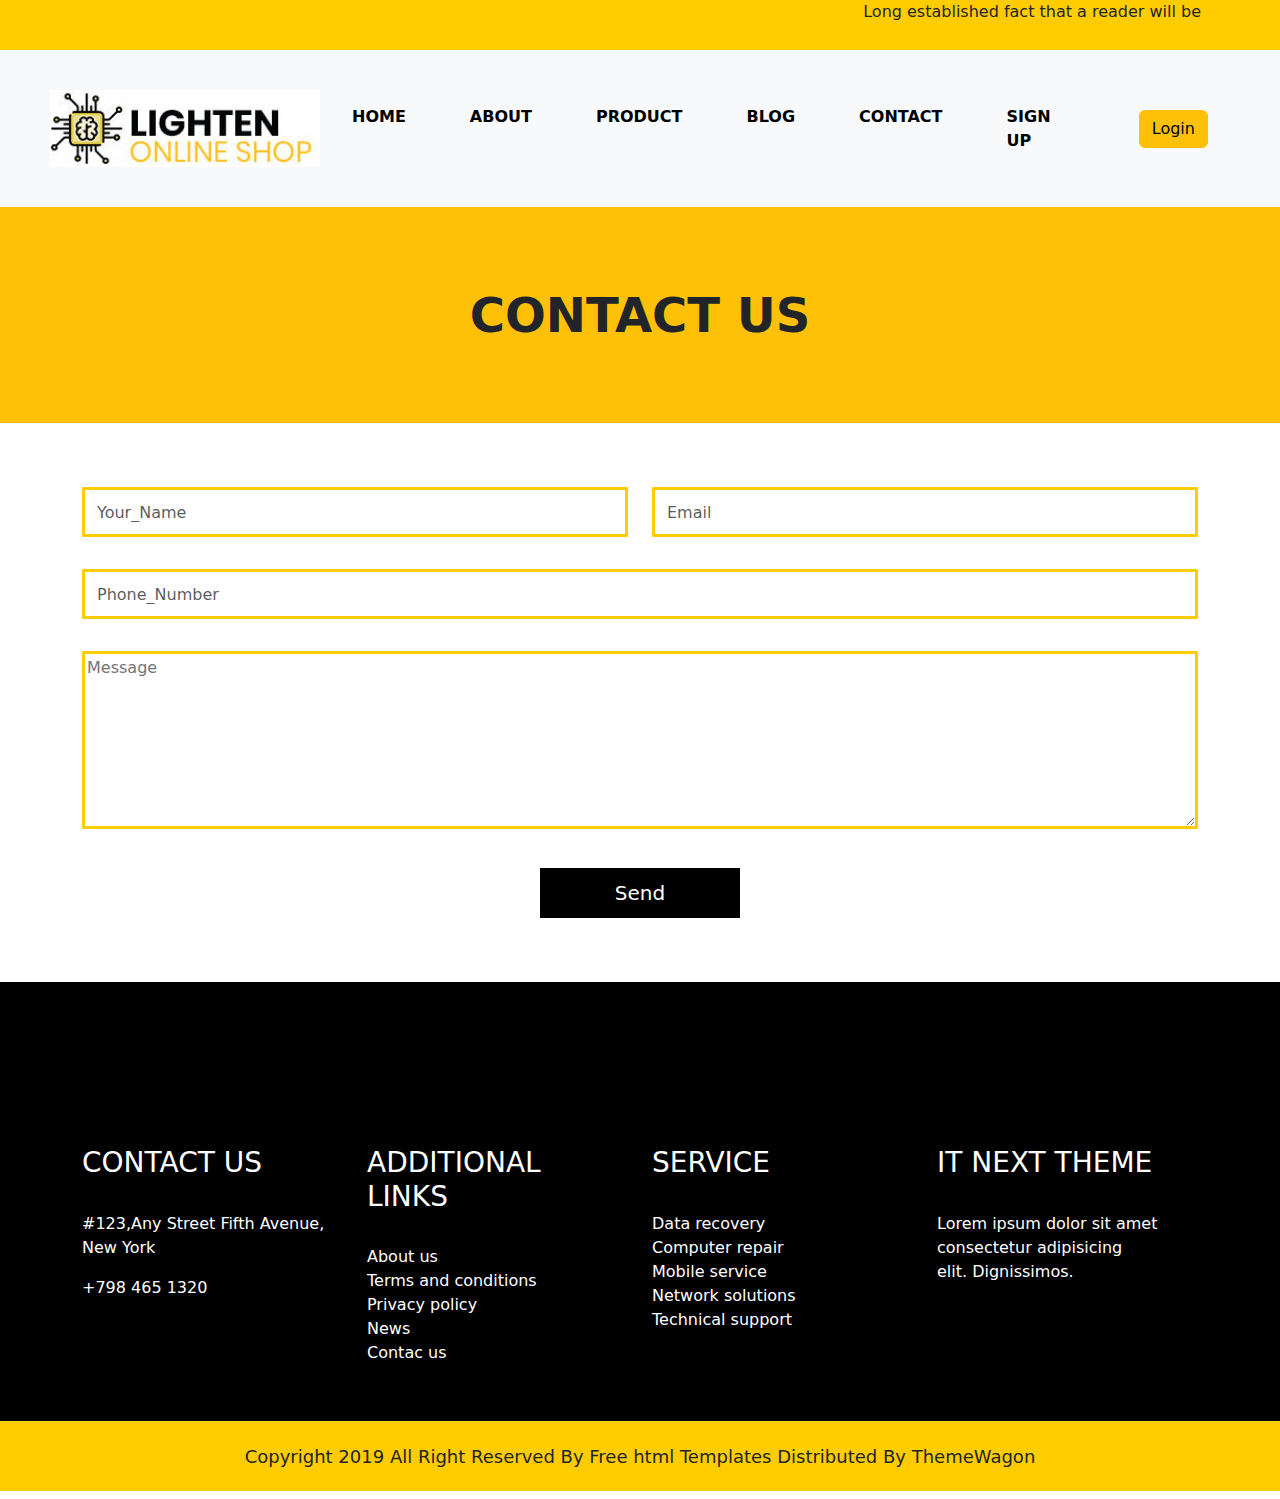
<file: contact.html>
<!DOCTYPE html>
<html lang="en">
<head>
    <meta charset="UTF-8">
    <meta name="viewport" content="width=device-width, initial-scale=1.0">
    <title>Contact</title>
    <link rel="preconnect" href="https://fonts.googleapis.com">
    <link rel="preconnect" href="https://fonts.gstatic.com" crossorigin>
    <link href="https://fonts.googleapis.com/css2?family=Lora:ital,wght@0,400..700;1,400..700&display=swap"rel="stylesheet">
    <link href="https://cdn.jsdelivr.net/npm/bootstrap@5.3.3/dist/css/bootstrap.min.css" rel="stylesheet" integrity="sha384-QWTKZyjpPEjISv5WaRU9OFeRpok6YctnYmDr5pNlyT2bRjXh0JMhjY6hW+ALEwIH" crossorigin="anonymous">
    <link rel="stylesheet" href="https://cdnjs.cloudflare.com/ajax/libs/font-awesome/6.5.1/css/all.min.css" integrity="sha512-DTOQO9RWCH3ppGqcWaEA1BIZOC6xxalwEsw9c2QQeAIftl+Vegovlnee1c9QX4TctnWMn13TZye+giMm8e2LwA==" 
    crossorigin="anonymous" referrerpolicy="no-referrer" />
    <link rel="stylesheet" href="contact.css">
</head>
<body>
    <div class="header ">
        <div class="container-fluid top-head">
            
            <div class="row align-items-center">
                <div class="col-lg-6 col-md-6 col-xs-12">
                    <div class="logo">
                        <i id="#" class="fa-brands fa-facebook-f"></i>
                        <i id="#" class="fa-brands fa-twitter"></i>
                        <i id="#" class="fa-brands fa-instagram"></i>
                        <i id="#" class="fa-brands fa-linkedin-in"></i>
                    </div>
                </div>

                <div class="col-lg-6 col-md-6 col-xs-12">
                    <div class="info">
                        <p>Long established fact that a reader will be</p>
                    </div>
                </div>
            </div>
        </div>
            
            
        <!-- <div class="bottom-head"> -->
            <!-- <div class="logo-img">
                <img src="logo.jpg" alt="">
            </div> -->
            <div class=" row navigation ">
                <nav class="navbar navbar-expand-lg navbar-light bg-light">
                    <div class="container-fluid">
                        <div class="logo-img col-lg-3 col-md-3">
                            <img src="logo.jpg" alt="">
                        </div>
                      <button class="navbar-toggler " type="button" data-bs-toggle="collapse" data-bs-target="#navbarNavDropdown" aria-controls="navbarNavDropdown" aria-expanded="false" aria-label="Toggle navigation">
                        <span class="navbar-toggler-icon"></span>
                      </button>
                      <div class="collapse navbar-collapse col-lg-6 col-md-6 " id="navbarNavDropdown">
                        <ul class="navbar-nav">
                          <li class="nav-item px-4">
                            <a class="nav-link "  href="index.html">HOME</a>
                          </li>
                          <li class="nav-item px-4">
                            <a class="nav-link " href="about.html">ABOUT</a>
                          </li>
                          <li class="nav-item px-4">
                            <a class="nav-link " href="product.html">PRODUCT</a>
                          </li>
                          <li class="nav-item px-4">
                            <a class="nav-link " href="blog.html">BLOG</a>
                          </li>
                          <li class="nav-item px-4">
                            <a class="nav-link active" aria-current="page" href="#">CONTACT</a>
                          </li>
                          <li class="nav-item px-4">
                            <a class="nav-link" href="#">SIGN UP</a>
                          </li>
                        </ul>
                    </div>

                    <div class="btn col-lg-2 col-md-none col-xs-none px-4">
                        <button type="button" class="btn btn-warning">Login</button>
                    </div>
                        
                    </div>
                  </nav>
            </div>
        </div>
    </div>
<!-- -------------------------------------------bg-color ------------------------------ -->
    <div class="bg-warning px-5">
        <div class="container">
            <div class="row ">
                <h2>CONTACT US</h2>
            </div>
        </div>
    </div>
    

    <!-- -------------------------------form --------------------------------------- -->
    <div class="frm">
        <div class="container">
            <div class="row">
                <div class="col-md-12 d-flex justify-content-center py-5">
                    <form class="forms">
                        <div class="row">
                        <div class="col-lg-6 col-md-12 col-ms-8 py-3">
                            <input type="text" class="form-control" name="Your_Name" id="" placeholder="Your_Name">
                        </div>

                        <div class="col-lg-6 col-md-12 col-ms-8 py-3">
                            <input type="text" class="form-control" name="Email" id="" placeholder="Email">
                        </div>

                        <div class="col-lg-12 col-md-12 col-ms-8 py-3">
                            <input type="text" class="form-control" name="Phone_Number" id="" placeholder="Phone_Number">
                        </div>

                        <div class="col-lg-12 col-md-12 col-ms-8 py-3">
                            <textarea name="Message"  id="" cols="50" rows="7" placeholder="Message"></textarea>
                        </div>

                        <div class="col-xl-12 col-lg-12 col-md-10 col-sm-8 py-3 btn-send d-flex justify-content-center">
                            <button>Send</button>
                        </div>
                        </div>    
                    </form>
                </div>
            </div>
        </div>
    </div>


    <!-- ------------------------------footer -------------------------- -->
    <div class="footer " >
        <div class="footer-top container">

            <div class="row">
                <div class="icon text-center">
                    <div class=" col-lg-12 col-md-10 col-xs-8 ">
                    <i class="fa-brands fa-instagram px-5" id="#"></i>
                    <i class="fa-brands fa-x-twitter px-5" id="#"></i>
                    <i class="fa-brands fa-linkedin px-5" id="#"></i>
                    <i class="fa-brands fa-facebook px-5" id="#"></i>
                    </div>
                </div>
            </div><br><br>

            <div class="row">

            <div class="col-lg-3 col-md-5 col-xs-7">
                <div class="head">
                <h3><span >CONTACT US</span></h3><br>
                <p>#123,Any Street Fifth Avenue,<br> New York</p>
                <p> +798 465 1320 </p>
                </div>
            </div> <br><br>
            
            <!---------------------------------------- -->
            <div class="col-lg-3 col-md-5 col-xs-7">
              <div class="head-cnt2">
                <h3><span >ADDITIONAL LINKS</span></h3><br>
                  <p>
                    About us <br>
                    Terms and conditions <br>
                    Privacy policy <br>
                    News <br>
                    Contac us <br>
                  </p>          
              </div>
            </div><br><br>
            <!-- ------------------------------- -->
            <div class="col-lg-3 col-md-5 col-xs-7">
            <div class="head2">
                <h3><span>SERVICE</span></h3><br>
                <p>
                    Data recovery <br>
                    Computer repair <br>
                    Mobile service <br>
                    Network solutions<br>
                    Technical support<br>
                </p>
            </div>
            </div>
            <br><br>
            <!-- -------------------------------- -->
            <div class="col-lg-3 col-md-5 col-xs-7">
                <div class="head3">
                <h3><span>IT NEXT THEME</span></h3><br>
                <p>Lorem ipsum dolor sit amet <br>
                    consectetur adipisicing <br> 
                    elit. Dignissimos.</p>
                </div>
            </div>
            </div>
        </div>
    </div>

<footer>
    <div class="footer-bottom text-center">
        <h4>Copyright 2019 All Right Reserved By Free html Templates Distributed By ThemeWagon </h4>
    </div>
</footer>
</body>
</html>
</file>
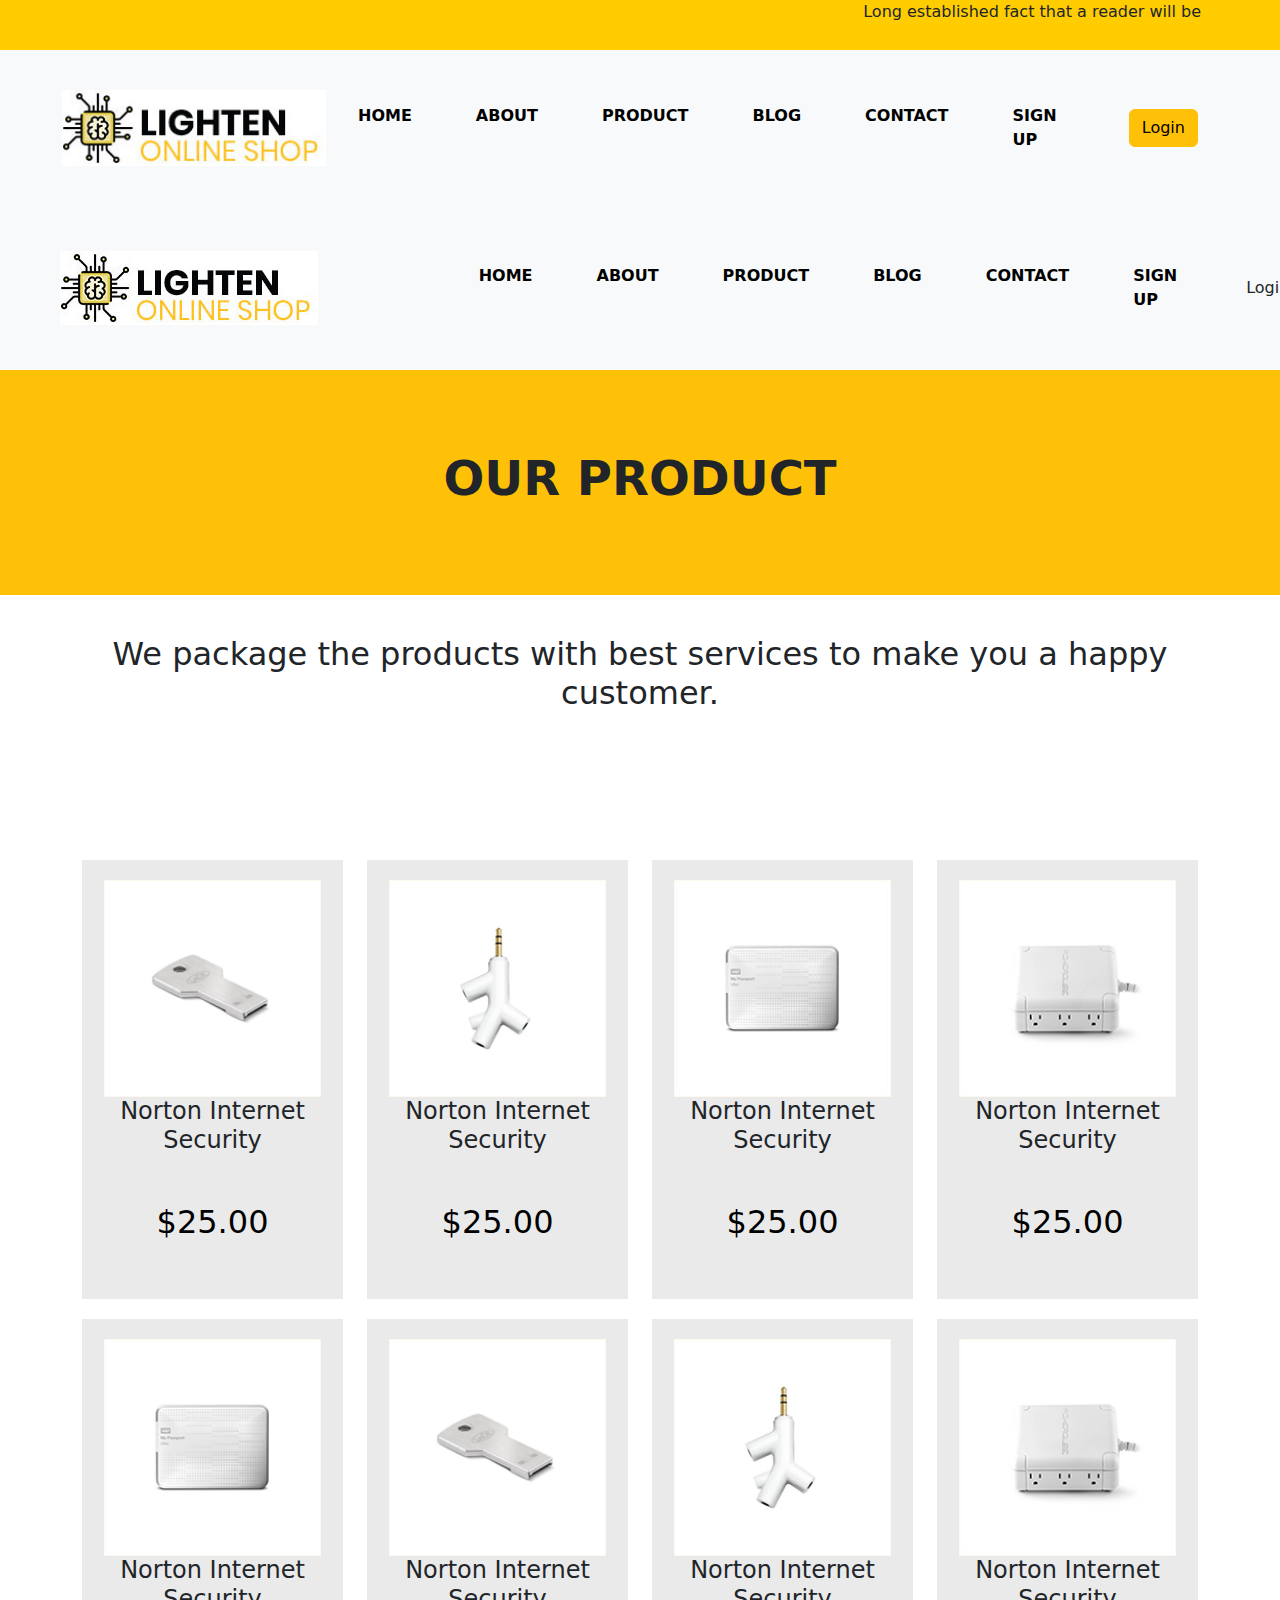
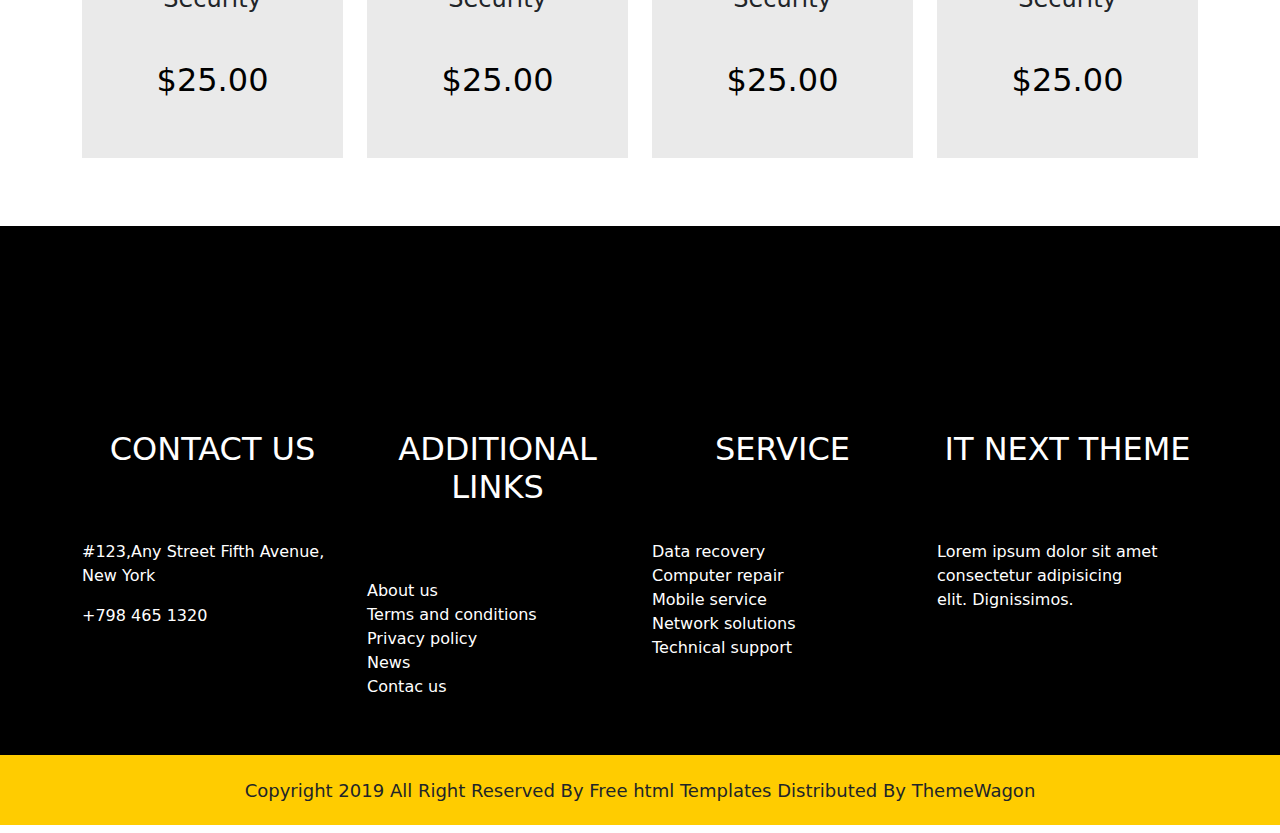
<file: product.html>
<!DOCTYPE html>
<html lang="en">

<head>
    <meta charset="UTF-8">
    <meta name="viewport" content="width=device-width, initial-scale=1.0">
    <title>Product</title>
    <link rel="preconnect" href="https://fonts.googleapis.com">
    <link rel="preconnect" href="https://fonts.gstatic.com" crossorigin>
    <link href="https://fonts.googleapis.com/css2?family=Lora:ital,wght@0,400..700;1,400..700&display=swap"
        rel="stylesheet">
    <link href="https://cdn.jsdelivr.net/npm/bootstrap@5.3.3/dist/css/bootstrap.min.css" rel="stylesheet"
        integrity="sha384-QWTKZyjpPEjISv5WaRU9OFeRpok6YctnYmDr5pNlyT2bRjXh0JMhjY6hW+ALEwIH" crossorigin="anonymous">
    <link rel="stylesheet" href="https://cdnjs.cloudflare.com/ajax/libs/font-awesome/6.5.1/css/all.min.css"
        integrity="sha512-DTOQO9RWCH3ppGqcWaEA1BIZOC6xxalwEsw9c2QQeAIftl+Vegovlnee1c9QX4TctnWMn13TZye+giMm8e2LwA=="
        crossorigin="anonymous" referrerpolicy="no-referrer" />
    <link rel="stylesheet" href="product.css">
</head>

<body>
    <div class="header ">
        <div class="container-fluid top-head">

            <div class="row align-items-center">
                <div class="col-lg-6 col-md-6 col-xs-12">
                    <div class="logo">
                        <i id="#" class="fa-brands fa-facebook-f"></i>
                        <i id="#" class="fa-brands fa-twitter"></i>
                        <i id="#" class="fa-brands fa-instagram"></i>
                        <i id="#" class="fa-brands fa-linkedin-in"></i>
                    </div>
                </div>

                <div class="col-lg-6 col-md-6 col-xs-12">
                    <div class="info">
                        <p>Long established fact that a reader will be</p>
                    </div>
                </div>
            </div>
        </div>




        <nav class="navbar navbar-expand-lg navbar-light bg-light">
            <div class="container-fluid">
                <div class="logo-img col-lg-3 col-md-3">
                    <img src="logo.jpg" alt="">
                </div>
                <button class="navbar-toggler " type="button" data-bs-toggle="collapse"
                    data-bs-target="#navbarNavDropdown" aria-controls="navbarNavDropdown" aria-expanded="false"
                    aria-label="Toggle navigation">
                    <span class="navbar-toggler-icon"></span>
                </button>
                <div class="collapse navbar-collapse col-lg-6 col-md-6 " id="navbarNavDropdown">
                    <ul class="navbar-nav">
                        <li class="nav-item px-4">
                            <a class="nav-link " href="index.html">HOME</a>
                        </li>
                        <li class="nav-item px-4">
                            <a class="nav-link " href="about.html">ABOUT</a>
                        </li>
                        <li class="nav-item px-4">
                            <a class="nav-link active" aria-current="page" href="#">PRODUCT</a>
                        </li>
                        <li class="nav-item px-4">
                            <a class="nav-link" href="blog.html">BLOG</a>
                        </li>
                        <li class="nav-item px-4">
                            <a class="nav-link" href="contact.html">CONTACT</a>
                        </li>
                        <li class="nav-item px-4">
                            <a class="nav-link" href="#">SIGN UP</a>
                        </li>
                    </ul>
                </div>

                <div class="btn col-lg-2 col-md-none col-xs-none px-4">
                    <button type="button" class="btn btn-warning">Login</button>
                </div>

            </div>
        </nav>
    </div> 

    <nav class="navbar navbar-expand-lg navbar-light bg-light">
        <div class="container-fluid">
            <a class="col-lg-4 col-md-2 col-ms-4 px-5 navbar-brand" href="#"><img src="logo.jpg" alt=""></a>
            <button class="navbar-toggler col-xl-4 col-md-6 bg-dark" type="button" data-bs-toggle="collapse"
                data-bs-target="#navbarNav" aria-controls="navbarNav" aria-expanded="false"
                aria-label="Toggle navigation">
                <span class="navbar-toggler-icon"></span>
            </button>
            <div class="collapse navbar-collapse" id="navbarNav">
                <ul class="navbar-nav">
                    <li class="nav-item px-4">
                        <a class="nav-link active" aria-current="page" href="#">HOME</a>
                    </li>
                    <li class="nav-item px-4">
                        <a class="nav-link " href="about.html">ABOUT</a>
                    </li>
                    <li class="nav-item px-4">
                        <a class="nav-link" href="product.html">PRODUCT</a>
                    </li>
                    <li class="nav-item px-4">
                        <a class="nav-link" href="blog.html">BLOG</a>
                    </li>
                    <li class="nav-item px-4">
                        <a class="nav-link" href="contact.html">CONTACT</a>
                    </li>
                    <li class="nav-item px-4">
                        <a class="nav-link" href="#">SIGN UP</a>
                    </li>
                </ul>
            </div>

            <div class="buttn col-lg-2 col-md-2 col-ms-2 px-4 d-none d-xl-flex">
                <button type="button" class="btn ">Login</button>
            </div>
        </div>
        </div>
    </nav>
    </div>
    </div>
    <!-- -------------------------------------------bg-color ------------------------------ -->
    <div class="bg-warning px-5">
        <div class="container">
            <div class="row">
                <h2>OUR PRODUCT</h2>
            </div>
        </div>
    </div>

    <!-- -----------------------------------txt ------------------------------ -->
    <section class="product">
        <div class="container">
            <div class="row">
                <div class="col-lg-12 col-md-12 col-xs-12 text-center whyy">
                    <!-- <h1><span>OUR</span> PRODUCT</h1><br> -->
                    <h3>We package the products with best services to make you a happy customer.</h3>
                </div>
            </div>
        </div>

        <div class="bg-imgg">
            <div class="products">
                <div class="container">
                    <div class="row">
                        <div class="col-xl-3 col-lg-3 col-md-6 col-ms-6 ">
                            <div class="prd">
                                <div class="prod-box">
                                    <img src="p1.png" alt="">
                                    <h4>Norton Internet Security</h4>
                                    <h3>$25.00</h3>
                                </div>
                            </div>
                        </div>

                        <div class="col-xl-3 col-lg-3 col-md-6 col-ms-6 prd">
                            <div class="prod-box">
                                <img src="p2.png" alt="">
                                <h4>Norton Internet Security</h4>
                                <h3>$25.00</h3>
                            </div>
                        </div>

                        <div class="col-xl-3 col-lg-3 col-md-6 col-ms-6 prd">
                            <div class="prod-box">
                                <img src="p3.png" alt="">
                                <h4>Norton Internet Security</h4>
                                <h3>$25.00</h3>
                            </div>
                        </div>

                        <div class="col-xl-3 col-lg-3 col-md-6 col-ms-6 prd">
                            <div class="prod-box">
                                <img src="p4.png" alt="">
                                <h4>Norton Internet Security</h4>
                                <h3>$25.00</h3>
                            </div>
                        </div>

                        <div class="col-xl-3 col-lg-3 col-md-6 col-ms-6 prd">
                            <div class="prod-box">
                                <img src="p3.png" alt="">
                                <h4>Norton Internet Security</h4>
                                <h3>$25.00</h3>
                            </div>
                        </div>

                        <div class="col-xl-3 col-lg-3 col-md-6 col-ms-6 prd">
                            <div class="prod-box">
                                <img src="p1.png" alt="">
                                <h4>Norton Internet Security</h4>
                                <h3>$25.00</h3>
                            </div>
                        </div>

                        <div class="col-xl-3 col-lg-3 col-md-6 col-ms-6 prd">
                            <div class="prod-box">
                                <img src="p2.png" alt="">
                                <h4>Norton Internet Security</h4>
                                <h3>$25.00</h3>
                            </div>
                        </div>

                        <div class="col-xl-3 col-lg-3 col-md-6 col-ms-6 prd">
                            <div class="prod-box">
                                <img src="p4.png" alt="">
                                <h4>Norton Internet Security</h4>
                                <h3>$25.00</h3>
                            </div>
                        </div>
                    </div>
                </div>
            </div>
        </div>
    </section><br><br>


    <!-- ----------------------------------footer ----------------------------- -->
    <div class="footer ">
        <div class="footer-top container">

            <div class="row">
                <div class="icon text-center">
                    <div class=" col-lg-12 col-md-10 col-xs-8 ">
                        <i class="fa-brands fa-instagram px-5"></i>
                        <i class="fa-brands fa-x-twitter px-5"></i>
                        <i class="fa-brands fa-linkedin px-5"></i>
                        <i class="fa-brands fa-facebook px-5"></i>
                    </div>
                </div>
            </div><br><br>

            <div class="row ">

                <div class="col-lg-3 col-md-5 col-xs-7">
                    <div class="head">
                        <h3><span>CONTACT US</span></h3><br>
                        <p>#123,Any Street Fifth Avenue,<br> New York</p>
                        <p> +798 465 1320 </p>
                    </div>
                </div> <br><br>

                <!---------------------------------------- -->
                <div class="col-lg-3 col-md-5 col-xs-7">
                    <div class="head-cnt2">
                        <h3><span>ADDITIONAL LINKS</span></h3><br>
                        <p>
                            About us <br>
                            Terms and conditions <br>
                            Privacy policy <br>
                            News <br>
                            Contac us <br>
                        </p>
                    </div>
                </div><br><br>
                <!-- ------------------------------- -->
                <div class="col-lg-3 col-md-5 col-xs-7">
                    <div class="head2">
                        <h3><span>SERVICE</span></h3><br>
                        <p>
                            Data recovery <br>
                            Computer repair <br>
                            Mobile service <br>
                            Network solutions<br>
                            Technical support<br>
                        </p>
                    </div>
                </div>
                <br><br>
                <!-- -------------------------------- -->
                <div class="col-lg-3 col-md-5 col-xs-7">
                    <div class="head3">
                        <h3><span>IT NEXT THEME</span></h3><br>
                        <p>Lorem ipsum dolor sit amet <br>
                            consectetur adipisicing <br>
                            elit. Dignissimos.</p>
                    </div>
                </div>
            </div>
        </div>
    </div>

    <footer>
        <div class="footer-bottom text-center">
            <h4>Copyright 2019 All Right Reserved By Free html Templates Distributed By ThemeWagon </h4>
        </div>
    </footer>
</body>

</html>
</file>
<file: style.css>
*{
    margin: 0px;
    padding: 0px;
}

/* *{
    overflow-x: scroll;
}  */

.top-head{
    background-color: #ffc221;
    /* height: 50px; */
    /* padding-top: 15px;
    padding-bottom: 15px; */
}

.logo{
    font-size: 18px;
    margin-right: 186px;
    /* align-items: left; */
}

.logo i{
    margin-left: 25px;
}

.info{
    /* float: right; */
    padding-right: 67px;
    padding-top: 10px;
    margin-right: 16px;
}

.bottom-head{
   
    background-color: #ffffffbd;
     
}

.navsec{
    padding-top: 40px;
    padding-bottom: 40px;
    overflow: hidden;
}

.logo-img img{
    width: 100%;
    /* height:50px ; */
    padding-left:50px ;
}



.navimg{
    /* min-width: 5px;
    width: 80px; */
    width: 300px;
    /* padding-left: 60px; */
    
}

.navitem{
    font-size: 16px;
}

.navitem .active{
    color:#ffc221 !important ;
}

.navitem :hover{
    color:#ffc221 !important ;
}

.navlink {
    color: black !important;
    font-weight: 600;
}

.navlink :hover{
    color: #ffc221!important;
}

.toggler{
    color: rgb(170, 164, 164);
    text-align: right;
    border-radius: 1px !important ;
}

.toggler i{
    
    color: white;
}

.btnn{
    width: 150px;
    height: 35px;
    background-color: #ffc221;
    /* color: black; */
    border: 1px solid #ffc221;
    border-radius: 5px;
    padding-left: 25px;
    padding-right: 25px
}

.bttn :hover{
    width: 100px;
    background-color: #ffc221;
    color: blue !important;
    border: 1px solid #ffc221;
    transition: all .3s ease-in-out;
}

/* ***************************home-page************************** */

.home .cslitem img{
    min-height: 400px;
    
}

.cslcaption button{
    width: 14rem;
    height: 50px;
    color: white;
    background-color: #ffc221;
    border-radius: 40px;
    border-top-right-radius: 0px;
    font-size: 1.5rem;   
}

 .cslcaption {
    align-items: left;
    height: fit-content;
    margin-bottom: 60px;
   
}

.cslcaption h1{
    color: black;
    font-size: 3.0rem;
}

.cslcaption p{
    color: black;
    font-weight: 500;
    font-size: 1rem;
    
}
.cslcaption .yellow{
    font-weight: bold;
    color:#ffc221;
}



.cslnext span , .cslprev span {
    height: 50px;
    width: 50px;
    text-align: end;
    background-color: white !important;
    color: black !important;
    font-size: 26px;
    font-weight: bold;
    filter: brightness(100%);
    position: relative;
    content: "";
    top: 0;
    bottom: 0;
    left: 0;
    right: 0;
    padding-right: 17px;
    padding-top: 4px;
    /* margin-bottom: 5px; */
    margin-right: -53px;
    
}

.cslprev{
    position: absolute;
    left: 0px;
    top: inherit;
    bottom: 10px;
    opacity: 100%;
}

.cslnext{
    position: absolute;
    left: 66px;
    bottom: 10px;
    top: inherit;
    opacity: 100%;

}
.cslprev :hover{
    background-color: #ffc221 !important;
    color: white !important;
}

.cslnext :hover{
    background-color: #ffc221 !important;
    color: white !important;

}

/* ***********************why****************************** */
.why{
    text-align: center;
}

.container
{
    max-width: 1140px;
}

.whysection p{
    padding-top: 100px;
    font-size: 3em;
    font-weight:600;
}
.whysection p::after {
    position: relative;
    content: '';
    top: 100%;
    width: 110px;
    height: 10px;
    display: block;
    margin: 0 auto;
    background: #000;
  }
.whysection p span{
    color: #ffc221;
    
}

.whysection h2{
    font-weight: 450;
    font-size: 28px;
    /* padding: 0px 80px; */
}

.whysecond h2{
    font-weight: 450;
    font-size: 28px;
    text-align: left;
}

.whysecond p{
    padding-top: 100px;
    font-size: 3em;
    font-weight:600;
    text-align: left;
}
.whysecond p::after {
    position: relative;
    content: '';
    text-align: left;
    top: 100%;
    width: 110px;
    height: 10px;
    display: block;
    background: #000;
  }
.whysecond p span{
    color: #ffc221;
    
}

.bgorange{
    background-color:#ffc221 ;
}

.bgorange .bgwhite{
    box-shadow: #ddd 0px 0px 10px 3px;;
    background: white;
    padding-top: 45px;
    padding-bottom: 40px;
}

.why-box h3{
    font-size: 26px;
    font-family: 'Times New Roman', Times, serif;
    align-items: center;
    padding-top: 15px;
}

.why-box p{
    font: size 16px;
    line-height: 28px;
    margin-left: 10px;
    margin-right: 10px;
}

.read-more button{
    text-decoration: none;
    width: 200px;
    height: 60px;
    border: 2px solid #ffc221;
    background-color: white;
    color: black;
    font-weight: 400;
    font-size: 23px;
    margin-top: 40px;
    transition: 0.5s ease-in-out;
}

.read-more button:hover{
    background-color: #ffc221;
    transform: translate();
}

/* ************************service*************************************** */
.serv{
    border: 0.5px solid white;
    /* box-shadow: 10px 0px 10px 1px rgb(172, 171, 171); */
    box-shadow: #00000040 0px 0px 19px 0px;
    align-items: center;
   min-height: 300px;
   /* margin: -2px 8px; */
   padding: 30px 15px;
}

.service h4{
    padding: 15px 0px;
}

.serv p{
    margin-bottom: 0px;
}

.service{
    text-align: center;
}
/* *************************product********************** */
.bg-imgg{
    background-image: url("product-bg.jpg");
    position: relative;
    box-shadow: 0px 1px 10px gray;
    background-repeat: no-repeat;
    background-size:100% 100%;
    /* margin-right:2px; */    
}



.products{
    background: #ffffffbd;
    box-shadow: #00000040 0px 0px 25px 0px;
    padding-top: 80px;
    padding-bottom: 60px;
}
.prod-box{
    background-color: #ddd;
    text-align: center;
    padding-top: 20px;
    padding-left: 20px;
    padding-right: 20px;
    padding-bottom: 20px;
    margin-bottom: 30px;
    /* margin-right: 7px; */
    
}

.prd :hover{
    background-color: #ffc221;
}

.prd img{
    width: 95%;
    height: 95%;

}

.prod-box h4{
    font-size: 13px;
    padding-top: 15px;
    font-weight: 500;
}

.prod-box h3{
    font-size: 22px;
    font-weight: 500;
    color: black;
    line-height: 22px;
}

.prod-box h3 :hover{
    color: white !important;
}

 /******************** client**************** */
.carousel-indicators button{
 padding: 10px;
 letter-spacing: 2px;
 width: 20px !important;
 height: 20px !important;
background-color: black !important;
opacity: 1!important;
 border-radius: 50%;
 transition: 0.5s ease-in-out;
 
 right: 250px !important;
  
  
}

.client{
    background: #ffffffbd;
    margin-top: 6px;
    padding-bottom: 40px;
}

.carousel-item{
    position: relative;
    display: none;
    float: left;
    width: 100%;
    margin-right: -100%;
    backface-visibility: hidden;
    transition: transform 0.6s ease-in-out;
}

.carousel-indicators{
    right: inherit;
    margin-left: 7px;
    
}

.carousel-indicators .active{
    background-color: #ffc221!important;
   }

.client-head p{
    font-size: 50px;
    font-weight: 500;
    /* padding-left: 50px; */
    font-family: sans-serif;
    text-align: left;
    padding-top: 10px;
    /* padding-bottom: 10px; */
    transform: translate();
}

.cl-img h3{
    font-style: italic;
    font-weight: 480;
    font-size: 28px;
    font-family: sans-serif;
    padding-bottom: 10px;
    /* padding-left: 10px; */
    padding-top: 0px;
}

.cl-img i{
    font-weight: 400;
    font-size: 18px;
    padding-bottom: 10px;
}

 .cl-img h3{    
    margin-left: 27px; 
    margin-top: 38px;
}

.crl{
    height: 30rem;
    background-color: lightblue;
    color: black;
    position: relative;
}

.cl-txt p{
    /* position: absolute; */
    bottom: 0;
    padding-top: 40px;
    padding-bottom: 50px;
    font-size: 17px;
    line-height: 28px;
    font-weight: 400;
}

.yellow-background{
    background-color:#ffc221 ;
    text-align: center;
    margin-top: 100px;
    padding-top: 50px;
    padding-bottom: 20px;
}

.yellow-background h3{
    font-weight: 700;
}
.yellow-background p{
    font-weight: 400;
    text-align: left;
    font-size: 22px;
    line-height: 28px;
}

.yellowbar h3{
    color: white;
    font-size: 2.1rem;
    text-align: left;
}
.yellowbar img{
    max-width: 100%;
    height: auto;
}

.yellowbar {
    color: black;
    font-size: 1.5rem;
}

.yellowbarsec button{
    background-color: black;
    color: white;
    width: 100%;
    min-width: 295px;
    height: 62px;
    font-weight: 500;
    font-family: sans-serif;
    font-size: 31px;
    border-radius:30px ;
    margin-right: -2px;
    border: 2px solid black;
   
}
/* -**************************map ************************************** */


.map-bg img{
    width: 100%;
    /* max-height: 10px; */
    padding: 0px;
    height: 100%;
    /* min-width: 600px; */
}

/* *************************footer ******************************** */
.footer{
    padding-top: 80px;
    padding-bottom: 30px;
    background-color: #1b1b1b;;
    color: white;
    
}

.icon i{
   
    width: 50px;
    height: 50px;
    font-size: 19px;
}



.head-bottom h3 {
    line-height: 80px;
    font-size: 24px;
}



.head-bottom p {
    font-size: 18px;
}

.footer-bottom h4{
    background-color: #ffc221;
    font-size: 18px;
    font-weight: 400;
    padding-top: 25px;
    padding-bottom: 25px;
}
</file>
<file: about.css>
/* **************************************************ABOUT********************************************************************** */
/* **************************************************ABOUT********************************************************************** */
/* **************************************************ABOUT********************************************************************** */
/* **************************************************ABOUT********************************************************************** */
*{
    margin: 0px;
    padding: 0px;
}

.load{
    position: fixed;
    z-index: 9999999;
    background: #fff;
    width: 100%;
    height: 100%;
  }
  .loader_bg {
    height: 100%;
    width: 100%;
    position: absolute;
    left: 0;
    top: 0;
    display: flex;
    justify-content: center;
    align-items: center;
  }

  .loader img {
    width: 280px;
    max-width: 100%;
    height: auto;
    border-style: none;
  }
 
  

.top-head{
    background-color: rgb(255, 204, 0);
    height: 50px;
    /* padding-top: 15px;
    padding-bottom: 15px; */
}

.logo{
    font-size: 18px;
    margin-left: 67px;
    align-items: center;
}

.logo i{
    margin-left: 25px;
}

.info{
    float: right;
    padding-right: 67px;
}

.bottom-head{
   
    background-color: white;
     
}

.buttn button{
    width: 100px;
    background-color: rgb(255, 204, 0);
    color: black;
    border: 1px solid rgb(255, 204, 0);
}
.navbar{
    padding-top: 40px;
    padding-bottom: 40px;
}

.logo-img img{
    width: 100%;
    /* height:50px ; */
    padding-left:50px ;
}

/* .nav-item a{
    color: black;
    font-weight: 600;
} */

.nav-link .active{
    color:rgb(255, 204, 0) ;
}

.nav-link {
    color: black;
    font-weight: 600;
}

.nav-link :hover{
    color: orange !important;
}

.navbar-toggler{
    color: rgb(170, 164, 164);
    text-align: right;
}
.navbar-toggler-icon{
    
    background-color: white;
}

/* ***********************************abt-text *********************************************** */
.container .row h2{
    padding-top: 80px;
    padding-bottom: 80px;
    font-size: 3rem;
    text-align: center;
    font-weight:bold;
}
/* **********************************abt-img-txt****************************** */
.about{
    padding-top: 150px;
    padding-bottom: 150px;
}

.abt-img img{
    width: 100%;
}

.abt-txt p{
    font-family: 'Lucida Sans', 'Lucida Sans Regular', 'Lucida Grande', 'Lucida Sans Unicode', Verdana, sans-serif;
    font-weight: 400;
}


/* ***********************************why************************************* */
.whyy h1{
    padding-top: 100px;
    font-size: 5vw;
    /* font-weight:550; */
}

.whyy h1 span{
    color: rgb(255, 204, 0);
    
}

.whyy h2{
    font-weight:100; 
    font-size: 5vw;
}

.whyy h1{
    padding-top: 100px;
    font-size: 3em;
    font-weight:600;
}

.whyy h1 span{
    color: rgb(255, 204, 0);
    
}

/* .whyy h2{
    font-weight: 250;
    font-size: 1em;
} */
.why{
    text-align: center;
}

.whyy h1{
    padding-top: 100px;
    font-size: 3em;
    font-weight:600;
}

.whyy h1 span{
    color: rgb(255, 204, 0);
    
}

.whyy h2{
    font-weight: 450;
    font-size: 2em;
}


.back-grnd{
    background:rgb(255, 204, 0) ;
    padding-bottom: 50px;
}

.bgo{
    background-color:rgb(255, 204, 0) ;
    
    
}

.bgl{
    box-shadow: 2px 10px 20px 3px rgb(172, 171, 171);
    background: white;
    padding-left: 30px;
    padding-top: 50px;
    padding-bottom: 80px;
}

.why-box h3{
    font-size: 2rem;
    font-family: 'Times New Roman', Times, serif;
    align-items: center;
    
}

.why-box p{
    font-size:1.2rem;
}

.read-more button{
    text-decoration: none;
    width: 180px;
    height: 60px;
    border: 2px solid rgb(255, 204, 0);
    background-color: white;
    color: black;
    font-weight: 600;
    transition: 0.5s ease-in-out;
}

.read-more button:hover{
    background-color: rgb(255, 204, 0);
    transform: translate();
}

/* ************************service*************************************** */
.serv{
    border: 0.5px solid white;
    /* box-shadow: 10px 0px 10px 1px rgb(172, 171, 171); */
    box-shadow: 5px 10px 10px #c1bfbf;
    align-items: center;
}

.service{
    text-align: center;
}

/* *************************footer ******************************** */
.footer{
    padding-top: 80px;
    padding-bottom: 40px;
    background-color: black;
    color: white;
    /* padding-left: 50px;
    padding-right: 50px; */
    
}

.icon{
    margin-left: 100px;
    margin-right: 80px;
}

.icon i{
   
    font-size: 1.5rem;
    /* padding-left: 50px; */
    /* display: flex;
    justify-content: center; */
}


.footer-bottom h4{
    background-color: rgb(255, 204, 0);
    font-size: large;
    font-weight: 500;
    height: 50px;
    padding-top: 25px;
    padding-bottom: 45px;
}
</file>
<file: blog.css>
*{
    margin: 0px;
    padding: 0px;
    scroll-behavior: smooth;
}



.top-head{
    background-color: rgb(255, 204, 0);
    height: 50px;
    /* padding-top: 15px;
    padding-bottom: 15px; */
}

.logo{
    font-size: 18px;
    margin-left: 67px;
    align-items: center;
}

.logo i{
    margin-left: 25px;
}

.info{
    float: right;
    padding-right: 67px;
}

.bottom-head{
   
    background-color: white;
     
}

.navbar{
    padding-top: 40px;
    padding-bottom: 40px;
}

.logo-img img{
    width: 100%;
    /* height:50px ; */
    padding-left:50px ;
}

/* .nav-item a{
    color: black;
    font-weight: 600;
} */

.nav-link .active{
    color:rgb(255, 204, 0) ;
}

.nav-link {
    color: black;
    font-weight: 600;
}

.nav-link :hover{
    color: orange !important;
}

/* ***********************************blg-text *********************************************** */
.container .row h2{
    padding-top: 80px;
    padding-bottom: 20px;
    font-size: 3rem;
    text-align: center;
    font-weight:bold;
}


.bg-light .txt{
    box-shadow: 10px 10px 8px #888888;
}

.container .row{
    padding-bottom: 80px;
}


.container .row h5{
    padding-top: 80px;
    padding-bottom: 10px;
    font-size: 1.5rem;
    text-align: center;
    font-weight:400;    
}

/* ****************************************blog****************************************** */
.bx-content{
    border: 1px solid white;
    box-shadow: 2px 1px 7px 1px grey;
    
    
}

.box-blg{
}

.box-blg img{
    width: 100%;
}

.box-blg span{
    color: red;
    font-size: large;
}

.box-blg p{
    color: gray;
}

/* *************************footer ******************************** */
.footer{
    padding-top: 80px;
    padding-bottom: 40px;
    background-color: black;
    color: white;
    /* padding-left: 50px;
    padding-right: 50px; */
    
}

.icon{
    margin-left: 100px;
    margin-right: 80px;
    align-items: center;
}

.icon i{
   
    font-size: 1.5rem;
    /* padding-left: 50px; */
    /* display: flex;
    justify-content: center; */
}


.footer-bottom h4{
    background-color: rgb(255, 204, 0);
    font-size: large;
    font-weight: 500;
    height: 50px;
    padding-top: 25px;
    padding-bottom: 45px;
}
</file>
<file: contact.css>
body{
    margin: 0px;
    padding: 0px;
}



.top-head{
    background-color: rgb(255, 204, 0);
    height: 50px;
    /* padding-top: 15px;
    padding-bottom: 15px; */
}

.logo{
    font-size: 18px;
    margin-left: 67px;
    align-items: center;
}

.logo i{
    margin-left: 25px;
}

.info{
    float: right;
    padding-right: 67px;
}

.bottom-head{
   
    background-color: white;
     
}

.navbar{
    padding-top: 40px;
    padding-bottom: 40px;
}

.logo-img img{
    width: 100%;
    /* height:50px ; */
    padding-left:50px ;
}

/* .nav-item a{
    color: black;
    font-weight: 600;
} */

.nav-link .active{
    color:rgb(255, 204, 0) ;
}

.nav-link {
    color: black;
    font-weight: 600;
}

.nav-link :hover{
    color: orange !important;
}

.container .row h2{
    padding-top: 80px;
    padding-bottom: 70px;
    font-size: 3rem;
    text-align: center;
    font-weight:bold;
}

/* *****************************form ********************************** */
.form-control{
    border: 3px solid rgb(255, 204, 0);
    border-radius: 1px;
    color: grey;
    height: 50px;
}

textarea{
    border: 3px solid rgb(255, 204, 0);
    border-radius: 1px;
    width: 100%;
    color: grey;
}

.btn-send button{
    background-color: black;
    color: white;
    font-size: 20px;
    border: 1px solid black;
    border-radius: 0px;
    width: 200px;
    height: 50px;
    align-items: center;
}

.btn-send button:hover{
    background-color: rgb(255, 204, 0);
    color: black;
    border: 1px solid rgb(255, 204, 0);
    
}
/* *************************footer ******************************** */
.footer{
    padding-top: 80px;
    padding-bottom: 40px;
    background-color: black;
    color: white;
    /* padding-left: 50px;
    padding-right: 50px; */
    
}

.icon{
    margin-left: 100px;
    margin-right: 80px;
    align-items: center;
}

.icon i{
   
    font-size: 1.5rem;
    /* padding-left: 50px; */
    /* display: flex;
    justify-content: center; */
}


.footer-bottom h4{
    background-color: rgb(255, 204, 0);
    font-size: large;
    font-weight: 500;
    height: 50px;
    padding-top: 25px;
    padding-bottom: 45px;
}
</file>
<file: product.css>
*{
    margin: 0px;
    padding: 0px;
}



.top-head{
    background-color: rgb(255, 204, 0);
    height: 50px;
    /* padding-top: 15px;
    padding-bottom: 15px; */
}

.logo{
    font-size: 18px;
    margin-left: 67px;
    align-items: center;
}

.logo i{
    margin-left: 25px;
}

.info{
    float: right;
    padding-right: 67px;
}

.bottom-head{
   
    background-color: white;
     
}

.navbar{
    padding-top: 40px;
    padding-bottom: 40px;
}

.logo-img img{
    width: 100%;
    /* height:50px ; */
    padding-left:50px ;
}

/* .nav-item a{
    color: black;
    font-weight: 600;
} */

.nav-link .active{
    color:rgb(255, 204, 0) ;
}

.nav-link {
    color: black;
    font-weight: 600;
}

.nav-link :hover{
    color: orange !important;
}

/* ***********************************product-text *********************************************** */


.container .row h2{
    padding-top: 80px;
    padding-bottom: 80px;
    font-size: 3rem;
    text-align: center;
    font-weight:bold;
}


.bg-light .txt{
    box-shadow: 10px 10px 8px #888888;
}
.container .row h3{
    padding-top: 40px;
    padding-bottom: 40px;
    font-size: 2rem;
    text-align: center;
    font-weight:400;
    
}

.products{
    padding-top: 100px;
}
.prod-box{
    background-color: rgb(234, 234, 234);
    text-align: center;
    padding-top: 20px;
    padding-left: 10px;
    padding-right: 10px;
    padding-bottom: 10px;
    margin-bottom: 20px;
    
}

.prd :hover{
    background-color: rgb(255, 204, 0);
}

.prd img{
    width: 90%;
    height: 90%;
    
    /* margin-bottom: 20px; */
}

.prod-box h3{
    font-size: 1.5rem;
    font-weight: 600;
    color: black;
}

.prod-box h3 :hover{
    color: white;
}


/* *************************footer ******************************** */
.footer{
    padding-top: 80px;
    padding-bottom: 40px;
    background-color: black;
    color: white;
    /* padding-left: 50px;
    padding-right: 50px; */
    
}

.icon{
    margin-left: 100px;
    margin-right: 80px;
}

.icon i{
   
    font-size: 1.5rem;
    /* padding-left: 50px; */
    /* display: flex;
    justify-content: center; */
}


.footer-bottom h4{
    background-color: rgb(255, 204, 0);
    font-size: large;
    font-weight: 500;
    height: 50px;
    padding-top: 25px;
    padding-bottom: 45px;
}
</file>
